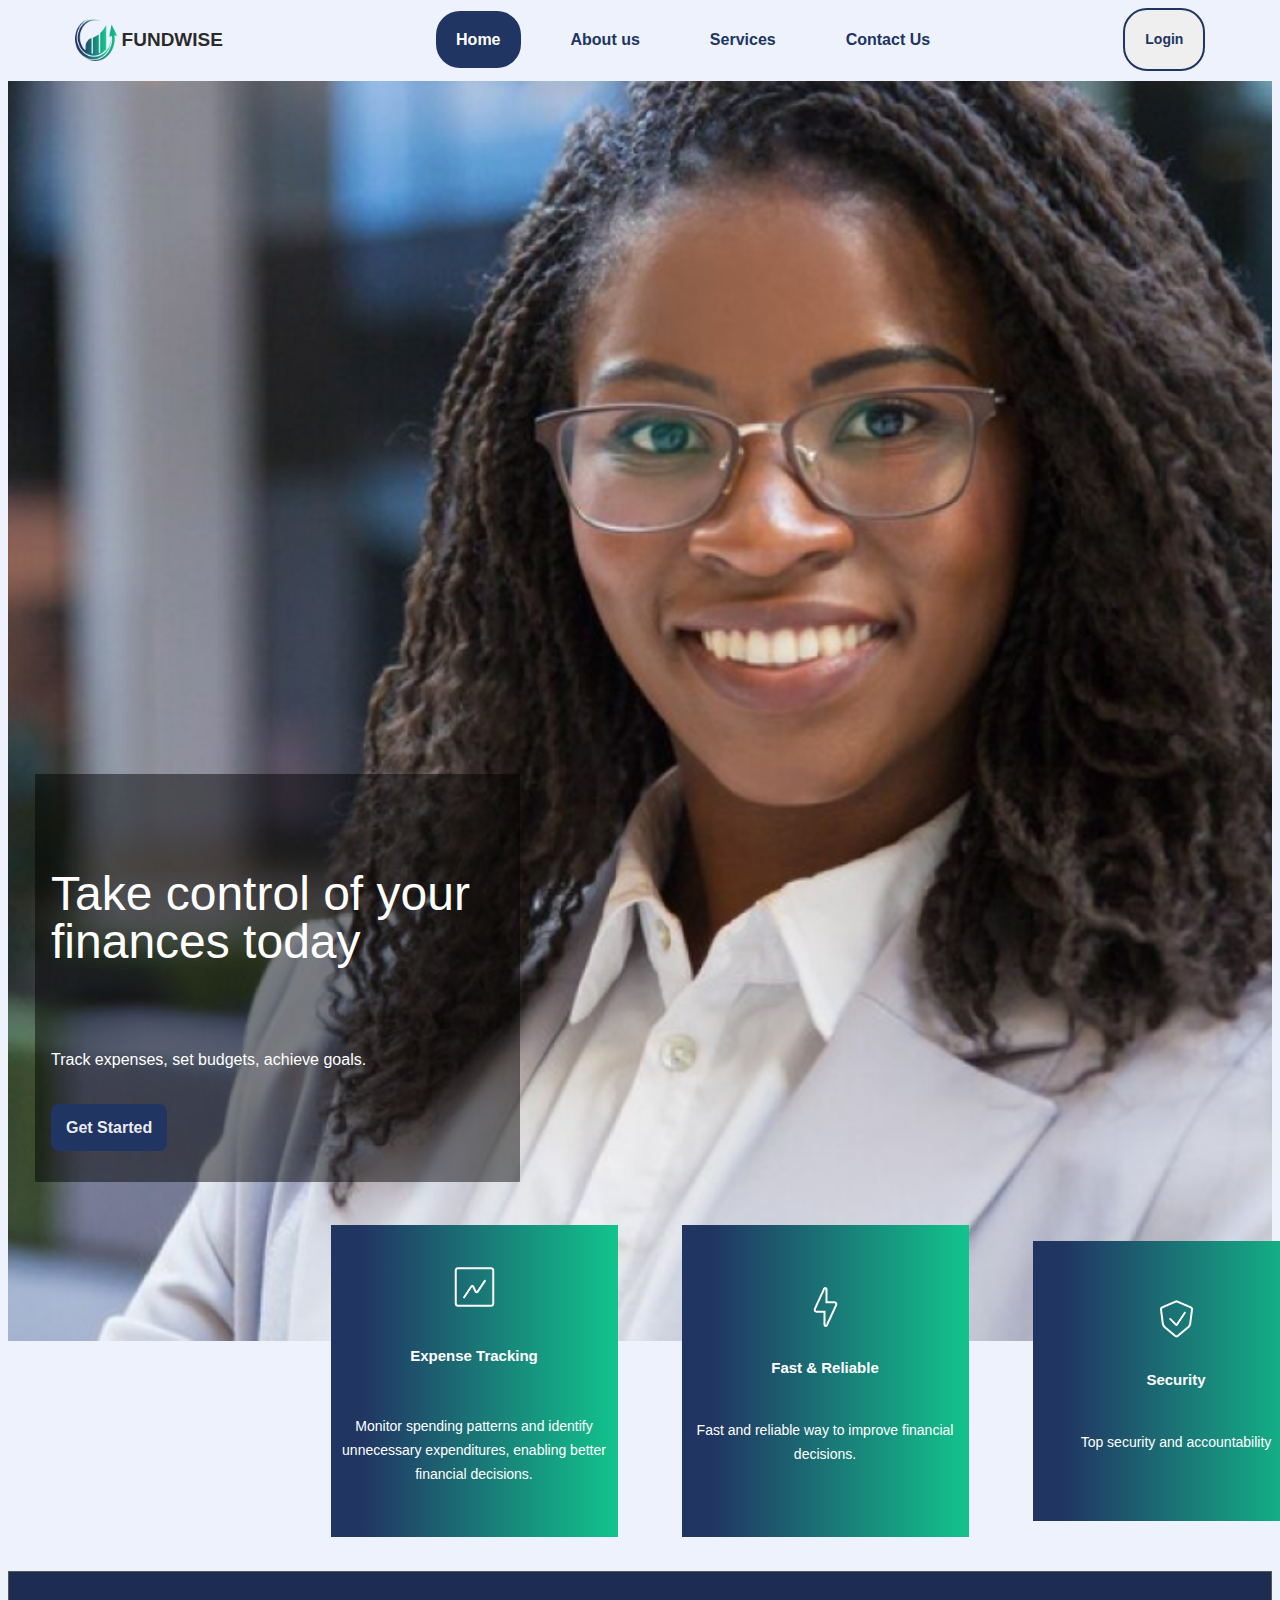
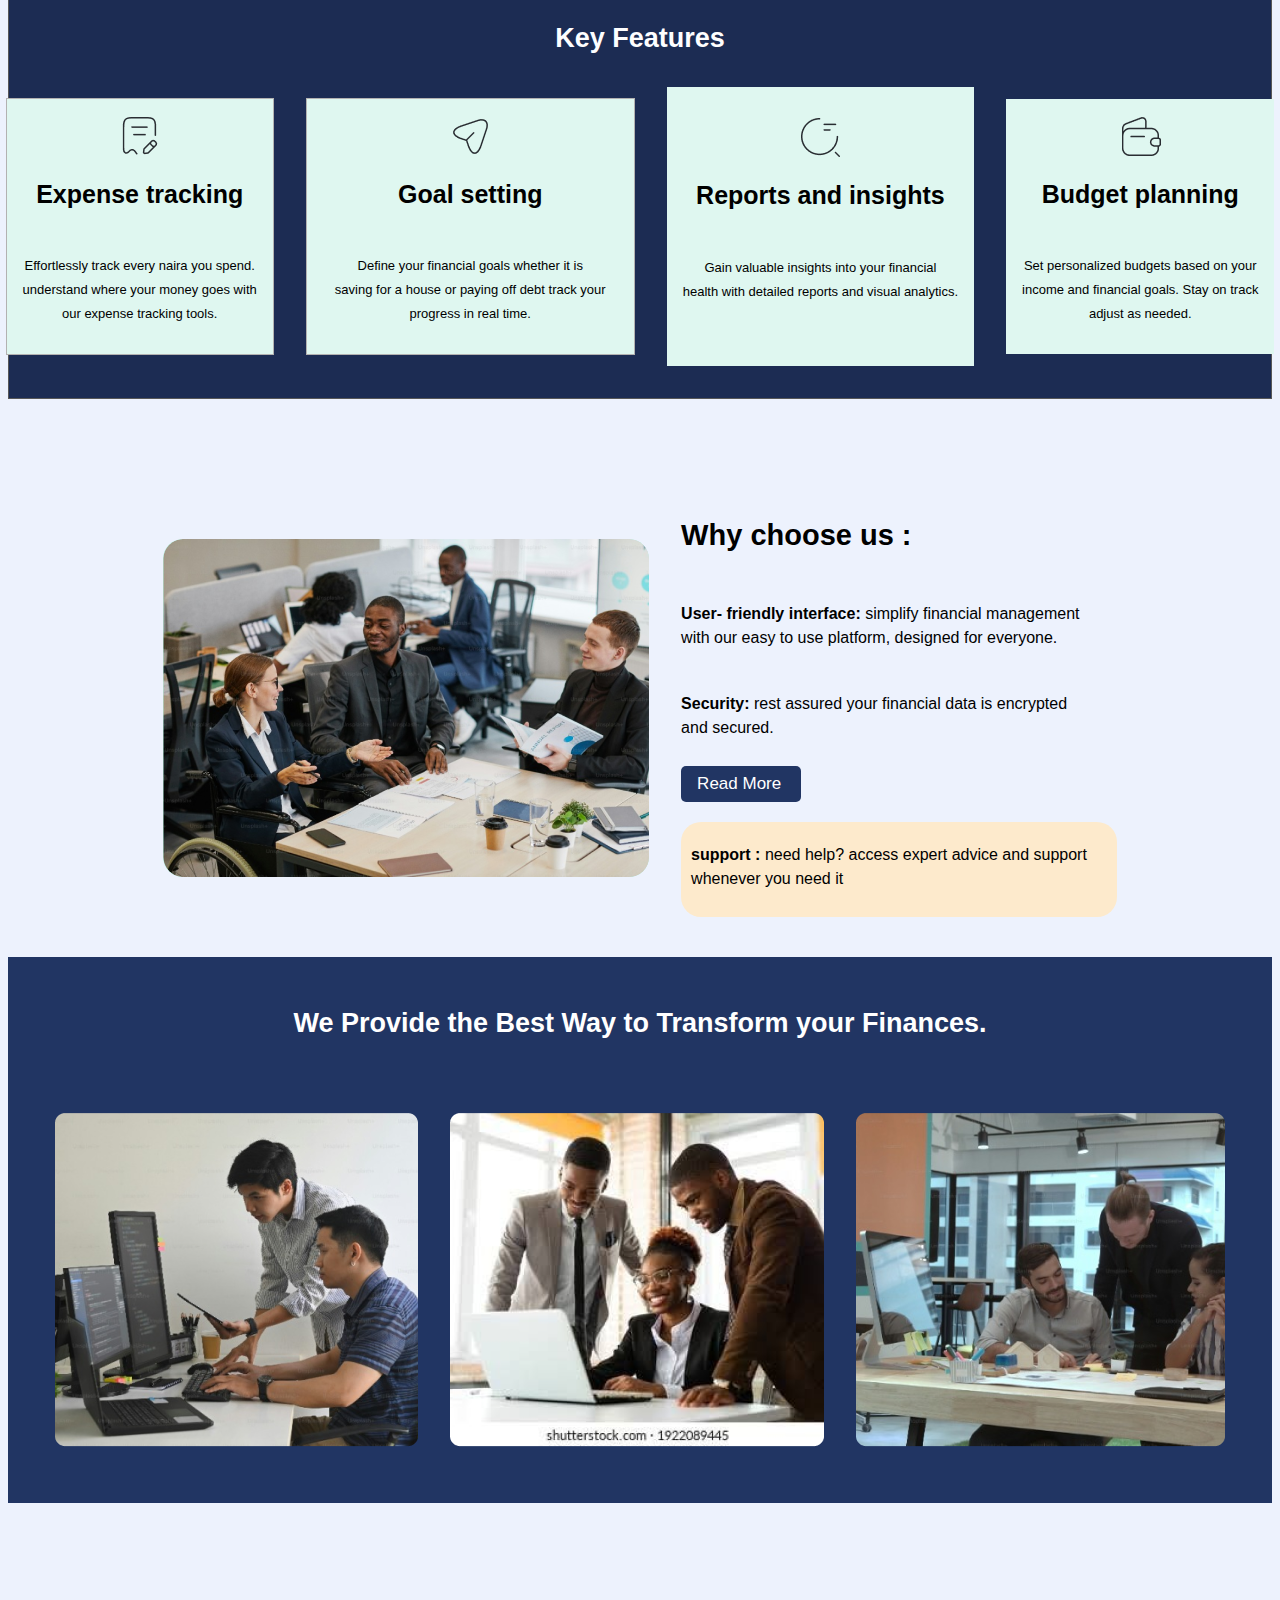
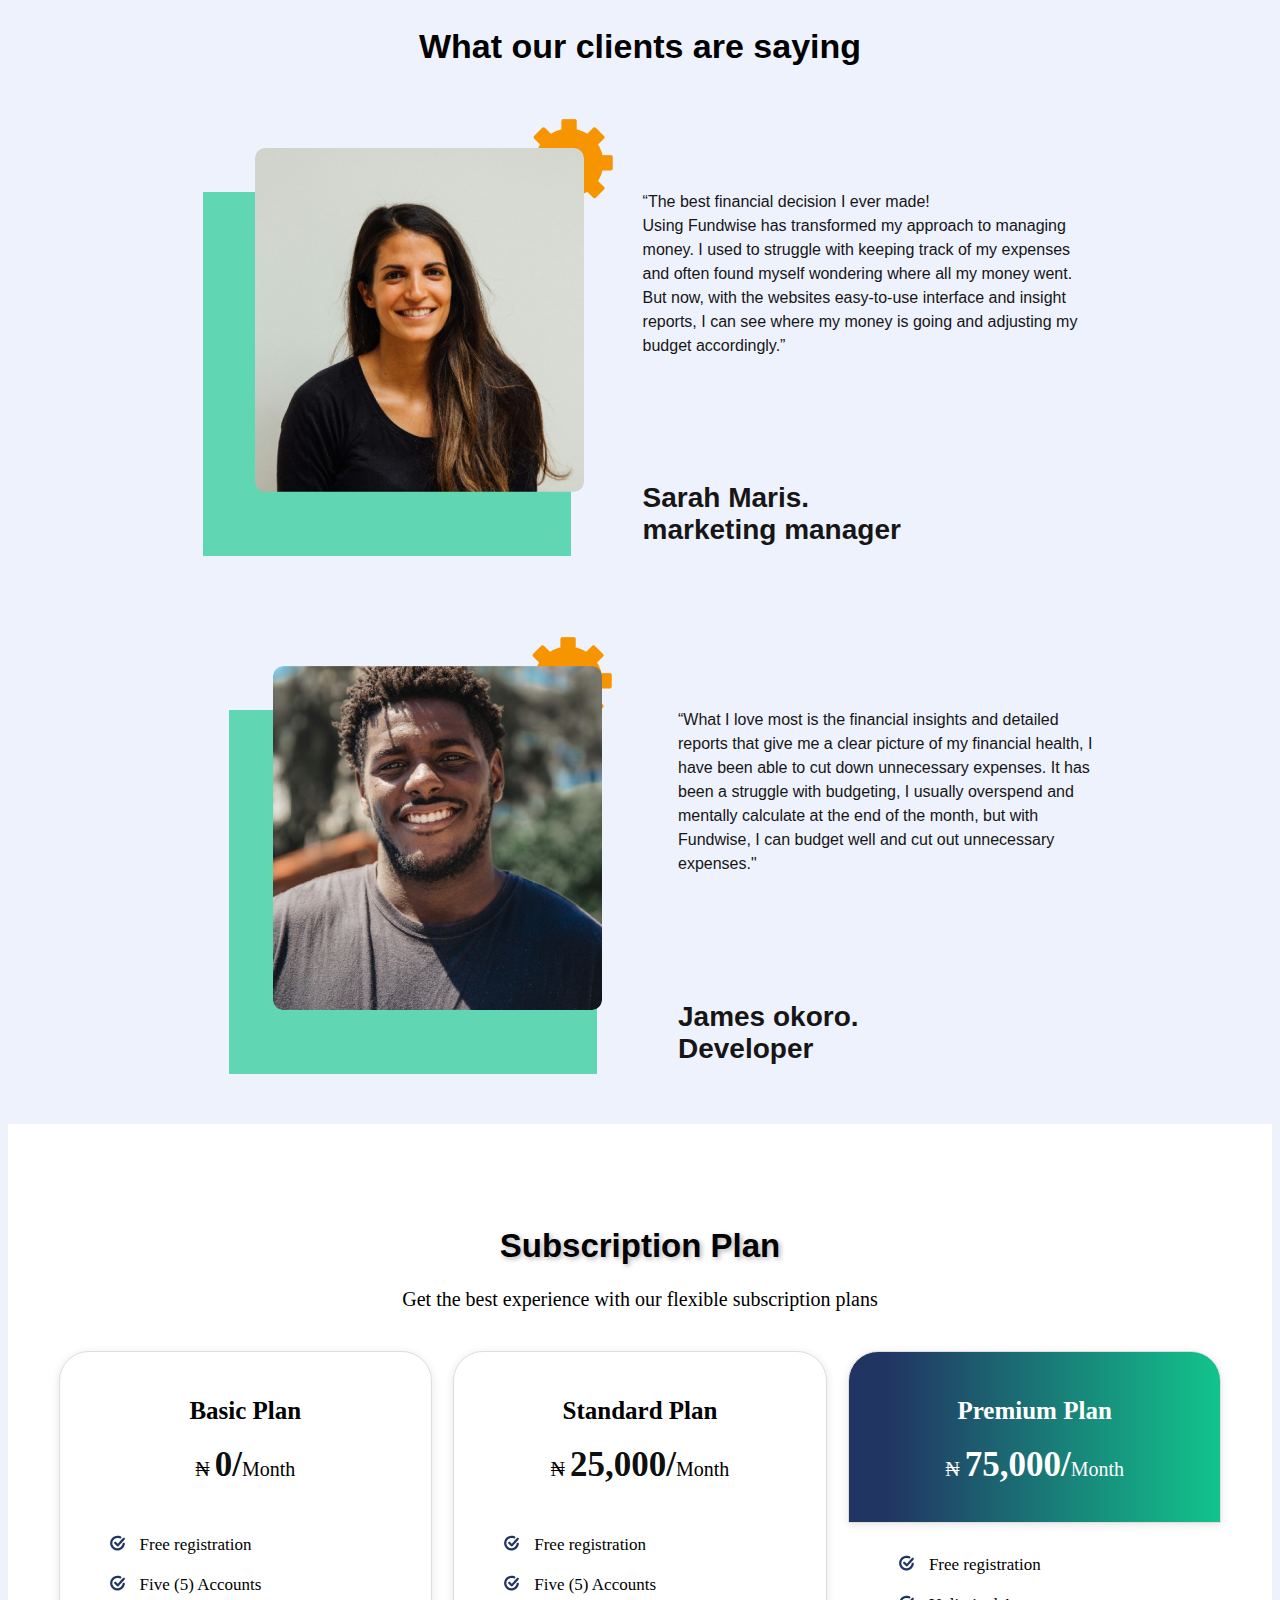
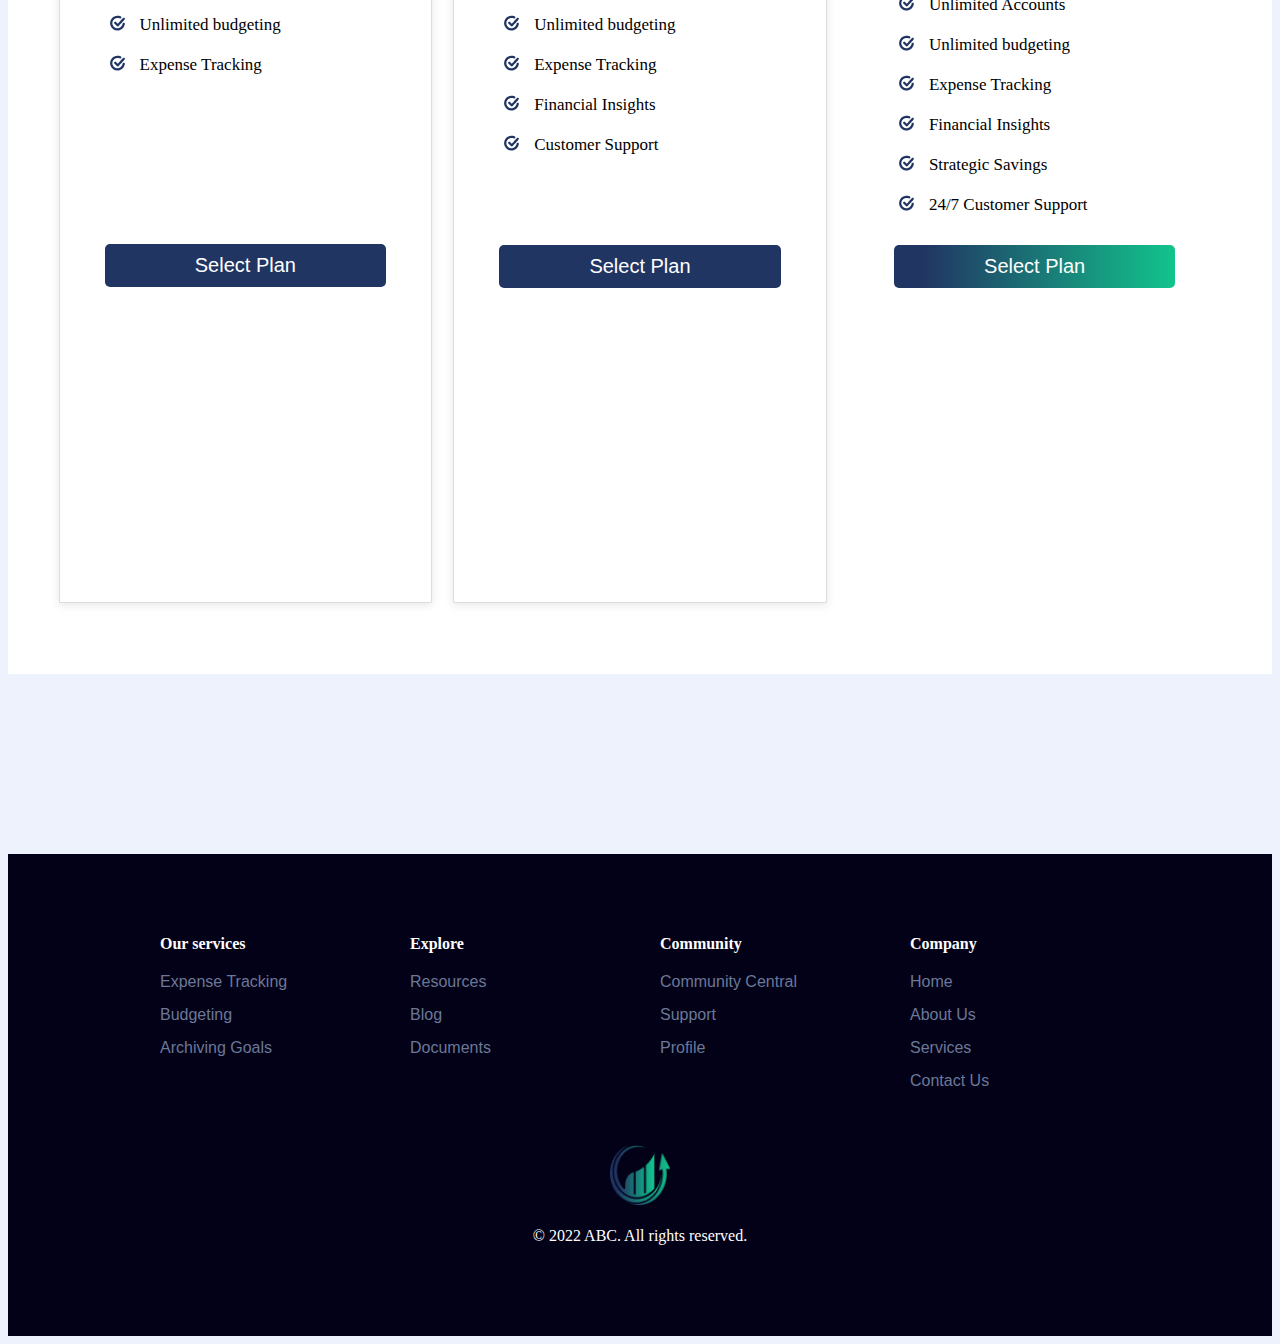
<file: index.html>
<!DOCTYPE html>
<html lang="en">
<head>
    <meta charset="UTF-8">
    <meta name="viewport" content="width=device-width, initial-scale=1.0">
    <title>Fundwise: Tailored Financial Solutions for You</title>
    <link rel="shortcut icon" href="img/favicon.png" type="image/x-icon">
    <link rel="stylesheet" href="home.css">
    <!--font awesome-->
    <link rel="stylesheet" href="https://cdnjs.cloudflare.com/ajax/libs/font-awesome/6.6.0/css/all.min.css" integrity="sha512-Kc323vGBEqzTmouAECnVceyQqyqdsSiqLQISBL29aUW4U/M7pSPA/gEUZQqv1cwx4OnYxTxve5UMg5GT6L4JJg==" crossorigin="anonymous" referrerpolicy="no-referrer" />
</head>
<body id="Myhome">
    <header>
        <nav class="home_nav">
          <a href="" class="wise_logo">
            <div class="favicon-img">
              <img src="img/favicon.png">
              <div class="fundwise">FUNDWISE</div>
            </div> 
          </a>
          <ul>
            <li><a data-active="Myhome" href="index.html" class="activeH">Home</a></li>
            <li><a data-active="Myabout" href="about.html" class="activeH">About us</a></li>
            <li><a data-active="Myservices" href="#services" class="activeH">Services</a></li>
            <li><a data-active="Mycontact" href="support.html" class="activeH">Contact Us</a></li>
          </ul>

          <a href="login.html"><button type="button">login</button></a>
        </nav>
    </header>

    <!--section 1-->
    <section id="sec-1">
        <div>
            <h4>
                Take control of your <br> 
                finances today 
            </h4>

            <p>Track expenses, set budgets, achieve goals.</p>
            
            <a href="#">Get Started</a>
        </div>
    </section>

    <!--section 2-->
    <section id="sec-2">
            <div class="first-frame scroller">
              <img src="img/expense-tracking.png">
              <h4>Expense Tracking</h4>
              <p>
                Monitor spending patterns and identify unnecessary expenditures,
                enabling better financial decisions.
              </p>
            </div>

            <div class="second-frame scroller ">
              <img src="img/fast and reliable.png">
              <h4>Fast &amp; Reliable</h4>
              <p>
                Fast and reliable way to improve financial decisions.
              </p>
            </div>
            <div class="third-frame scroller">
              <img src="img/security.png">
              <h4>Security</h4>
              <p>
                Top security and accountability
              </p>
            </div>
    </section>

    <!--section 3-->
    <section id="sec-3">
        <div class="section-3-container">
            <h1>Key Features</h1>
            <div class="sub-container">
              <div class="box-1 scroller">
                <div>
                  <img src="img/receipt-edit.png">
                </div>

                <h1>Expense tracking</h1>

                <p>
                  Effortlessly track every naira you spend.
                  <br>
                  understand where your money goes with
                  <br>
                  our expense tracking tools.
                </p>
               </div>
            
            <div class="box-2 scroller">
                <div>
                  <img src="img/send-2.png">
                </div>

                <h1>Goal setting</h1>
                <p>
                  Define your financial goals whether it is
                  <br>
                  saving for a house or paying off debt track your progress in real
                  time.
                  <br>
                </p>
              </div>

              <div class="box-3 scroller">
                <div > 
                    <img src="img/search-status.png">
                </div>

                <h1>Reports and insights</h1>
                <p>
                  Gain valuable insights into your financial
                  <br>
                  health with detailed reports and visual analytics.
                </p>
              </div>

              <div class="box-4 scroller">
                <div>
                  <img src="img/empty-wallet.png">
                </div>
                <h1>Budget planning</h1>
                <p>
                  Set personalized budgets based on your
                  <br>
                  income and financial goals. Stay on track
                  <br>
                  adjust as needed.
                </p>
              </div>
            </div>
          </div>
    </section>

    <!--Section 4-->
    <section>
        <div class="sec-4-container">
            <img  src="img/why-choose-us.png">

            <div class="sub">
                <h1>Why choose us :</h1>

                <p>
                   <b>User- friendly interface:</b> simplify financial management <br>
                    with our easy to use platform, designed for everyone.
                </p>

                <p>
                   <b>Security:</b> rest assured your financial data is encrypted <br> and secured.
                </p>

                <a href="">Read More <i class="fa-solid fa-arrow-right-long" style="color: #ffffff; position: relative; top: 2px; padding-left: 4px;"></i></a>

                <div class="special">
                    <p>
                      <b>support :</b> need help? access expert advice and support  <br> whenever you
                      need it
                    </p>
                </div>
            </div>
        </div>
    </section>

    <!--section 5-->
    <section>
        <div class="sec-5-container">
            <div class="header">
                <h1>
                  We Provide the Best Way to Transform your Finances.
                </h1>
            </div>

            <div class="gallery">
                <img src="img/Frame 143.png">
                <img src="img/Frame 144.png">
                <img src="img/Frame 145.png">
            </div>
        </div>
    </section>

    <!--section 6-->
    <section>
        <div class="sec-6-container">
            <div class="sub-header">
              <h1>What our clients are saying</h1>
            </div>

            <div class="holder">
                  <div class="img-collage">
                    <img class="mask-group" src="img/Mask group.png">
                    <div class="green-bg"></div>
                    <img class="mask-img" src="img/Frame 143 (1).png">
                  </div>
                  
                    <div class="scnd">
                        <p>
                        “The best financial decision I ever made!
                        <br />
                        Using Fundwise has transformed my approach to managing <br>
                        money. I used to struggle with keeping track of my expenses <br> 
                        and often found myself wondering where all my money went. <br>
                        But now, with the websites easy-to-use interface and insight <br>
                        reports, I can see where my money is going and adjusting my <br>
                        budget accordingly.”
                        </p>
                        <h1>
                        Sarah Maris.
                        <br />
                        marketing manager
                       </h1>
                    </div>
                </div>
            </div>

            <div class="holder-2">
                <div class="img-collage-2">
                  <img class="mask-group-2" src="img/Mask group.png">
                  <div class="green-bg-2"></div>
                  <img class="mask-img-2" src="img/Frame 144-2.png">
                </div>
                
                  <div class="scnd-2">
                      <p>
                        “What I love most is the financial insights and detailed <br>
                         reports that give me a clear picture of my financial health, I <br>
                         have been able to cut down unnecessary expenses. It has <br>
                         been a struggle with budgeting, I usually overspend and <br>
                         mentally calculate at the end of the month, but with <br>
                         Fundwise, I can budget well and cut out unnecessary <br>
                         expenses."
                      </p>
                      <h1>
                        James okoro.
                        <br />
                        Developer
                     </h1>
                  </div>
              </div>
          </div>
          </div>
    </section>

    <!--section 7-->
    <section class="subscription-plans" id="services">
        <h1>Subscription Plan</h1>
        <p>Get the best experience with our flexible subscription plans</p>
        <div class="plans-container">
            <div class="plan standard">
                <h3>Basic Plan</h3>
                <p class="price"><span>₦ </span>0/<span>Month</span></p>
                <ul>
                    <li>Free registration</li>
                    <li>Five (5) Accounts</li>
                    <li>Unlimited budgeting</li>
                    <li>Expense Tracking</li>
                </ul>
                <button style="margin-top: 149px;">Select Plan</button>
            </div>

            <div class="plan standard">
                <h3>Standard Plan</h3>
                <p class="price"><span>₦ </span>25,000/<span>Month</span></p>
                <ul>
                    <li>Free registration</li>
                    <li>Five (5) Accounts</li>
                    <li>Unlimited budgeting</li>
                    <li>Expense Tracking</li>
                    <li>Financial Insights</li>
                    <li>Customer Support</li>
                </ul>
                <button style="margin-top: 70px;">Select Plan</button>
            </div>
            <div class="plan premium">
                <h3>Premium Plan</h3>
                <p class="price"><span>₦ </span>75,000/<span>Month</span></p>
                <ul>
                    <li>Free registration</li>
                    <li>Unlimited Accounts</li>
                    <li>Unlimited budgeting</li>
                    <li>Expense Tracking</li>
                    <li>Financial Insights</li>
                    <li>Strategic Savings</li>
                    <li>24/7 Customer Support</li>
                </ul>
                <button>Select Plan</button>
            </div>
        </div>
    </section>

    <!--footer-->
    <footer class="footer">
        <div class="footer-container">
            <div class="footer-column">
                <h4>Our services</h4>
                <ul>
                    <li><a href="#">Expense Tracking</a></li>
                    <li><a href="#">Budgeting</a></li>
                    <li><a href="#">Archiving Goals</a></li>
                </ul>
            </div>
            <div class="footer-column">
                <h4>Explore</h4>
                <ul>
                    <li><a href="#">Resources</a></li>
                    <li><a href="#">Blog</a></li>
                    <li><a href="#">Documents</a></li>
                </ul>
            </div>
            <div class="footer-column">
                <h4>Community</h4>
                <ul>
                    <li><a href="#">Community Central</a></li>
                    <li><a href="#">Support</a></li>
                    <li><a href="#">Profile</a></li>
                </ul>
            </div>
            <div class="footer-column">
                <h4>Company</h4>
                <ul>
                    <li><a href="fundwise.html">Home</a></li>
                    <li><a href="#">About Us</a></li>
                    <li><a href="#services">Services</a></li>
                    <li><a href="#">Contact Us</a></li>
                </ul>
            </div>
        </div>
        <div class="footer-bottom">
            <img src="img/favicon.png" alt="Company Logo" class="footer-logo">
            <p>&copy; 2022 ABC. All rights reserved.</p>
            <div class="social-icons">
                <a href="#"><i class="fa-brands fa-facebook-f fa-xl" style="color: #fafafa;"></i></a>
                <a href="#"><i class="fa-brands fa-x-twitter fa-xl" style="color: #f5f5f5;"></i></a>
                <a href="#"><i class="fa-brands fa-instagram fa-xl" style="color: #ffffff;"></i></a>
                <a href="#"><i class="fa-brands fa-linkedin-in fa-xl" style="color: #fafafa;"></i></a>
            </div>
        </div>
    </footer> 
    <!--TCODED-->  

    <script src="script.js"></script>
</body>
</html>
</file>
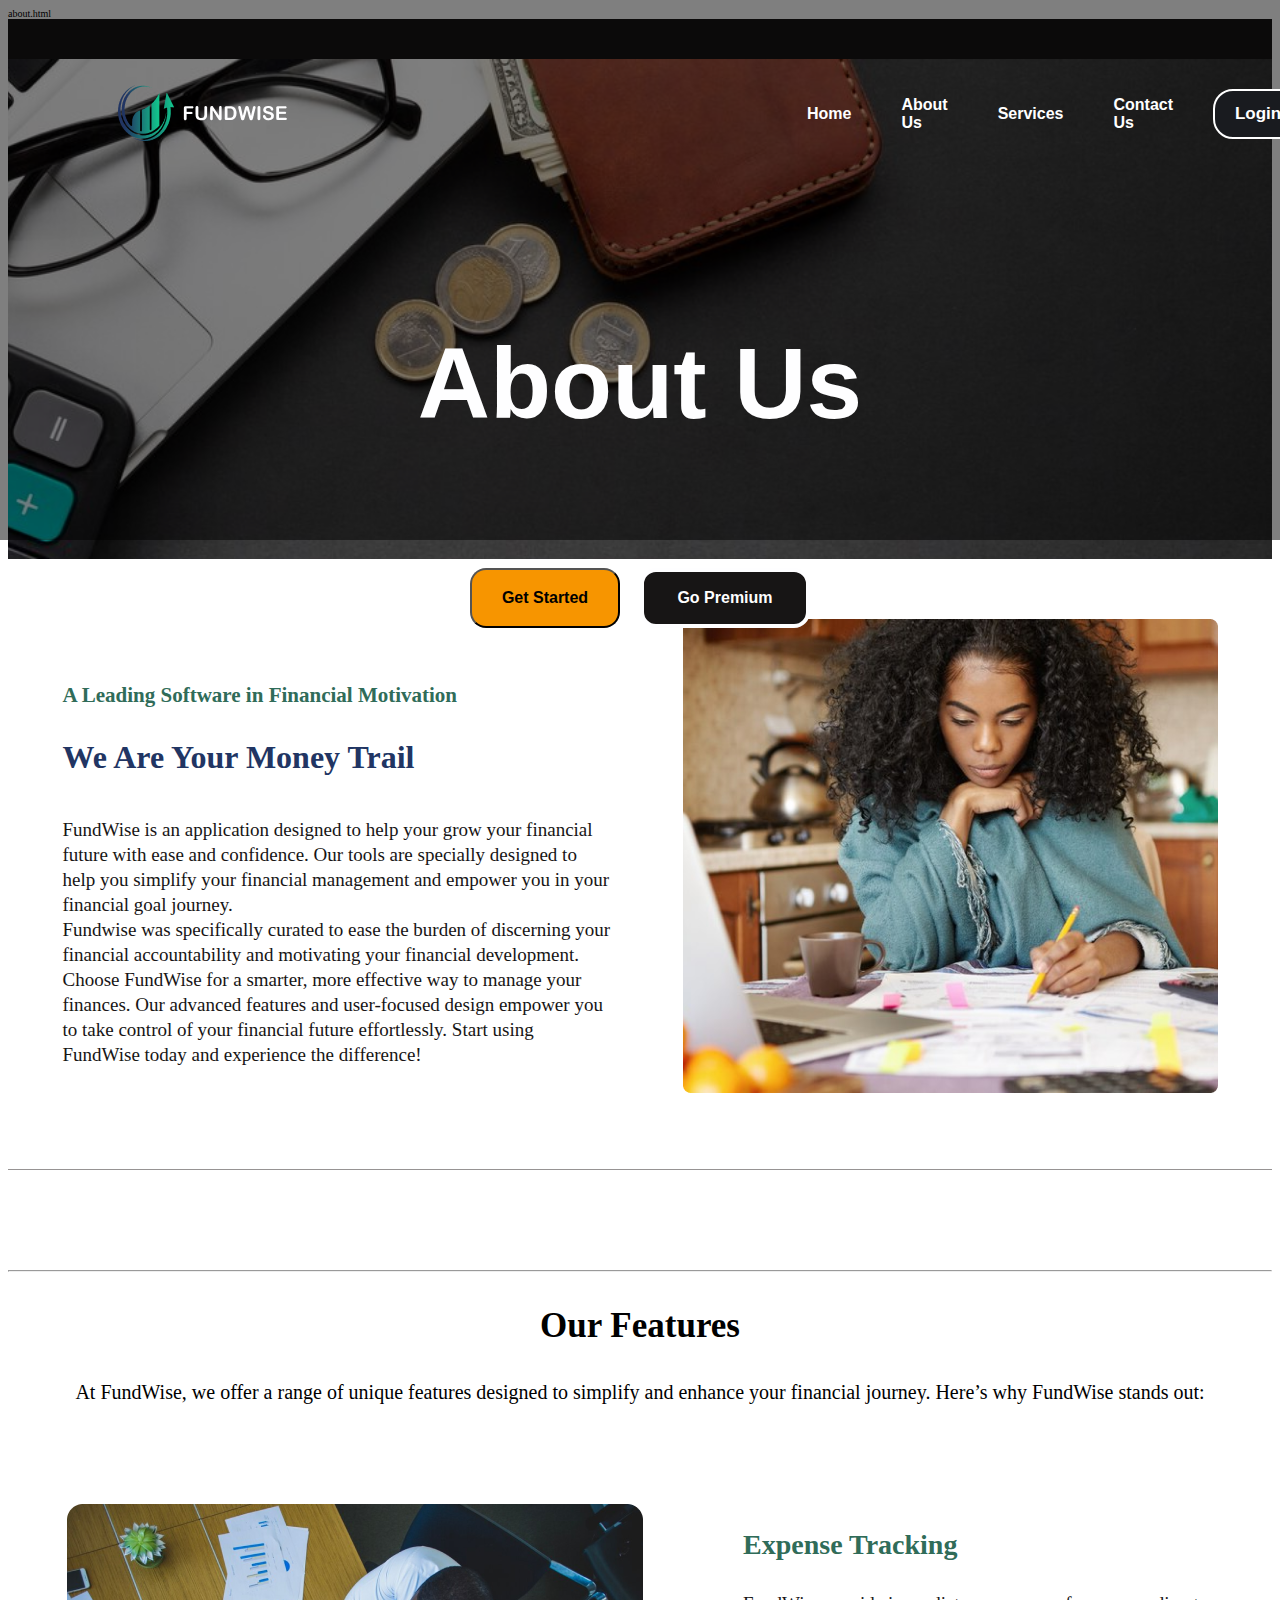
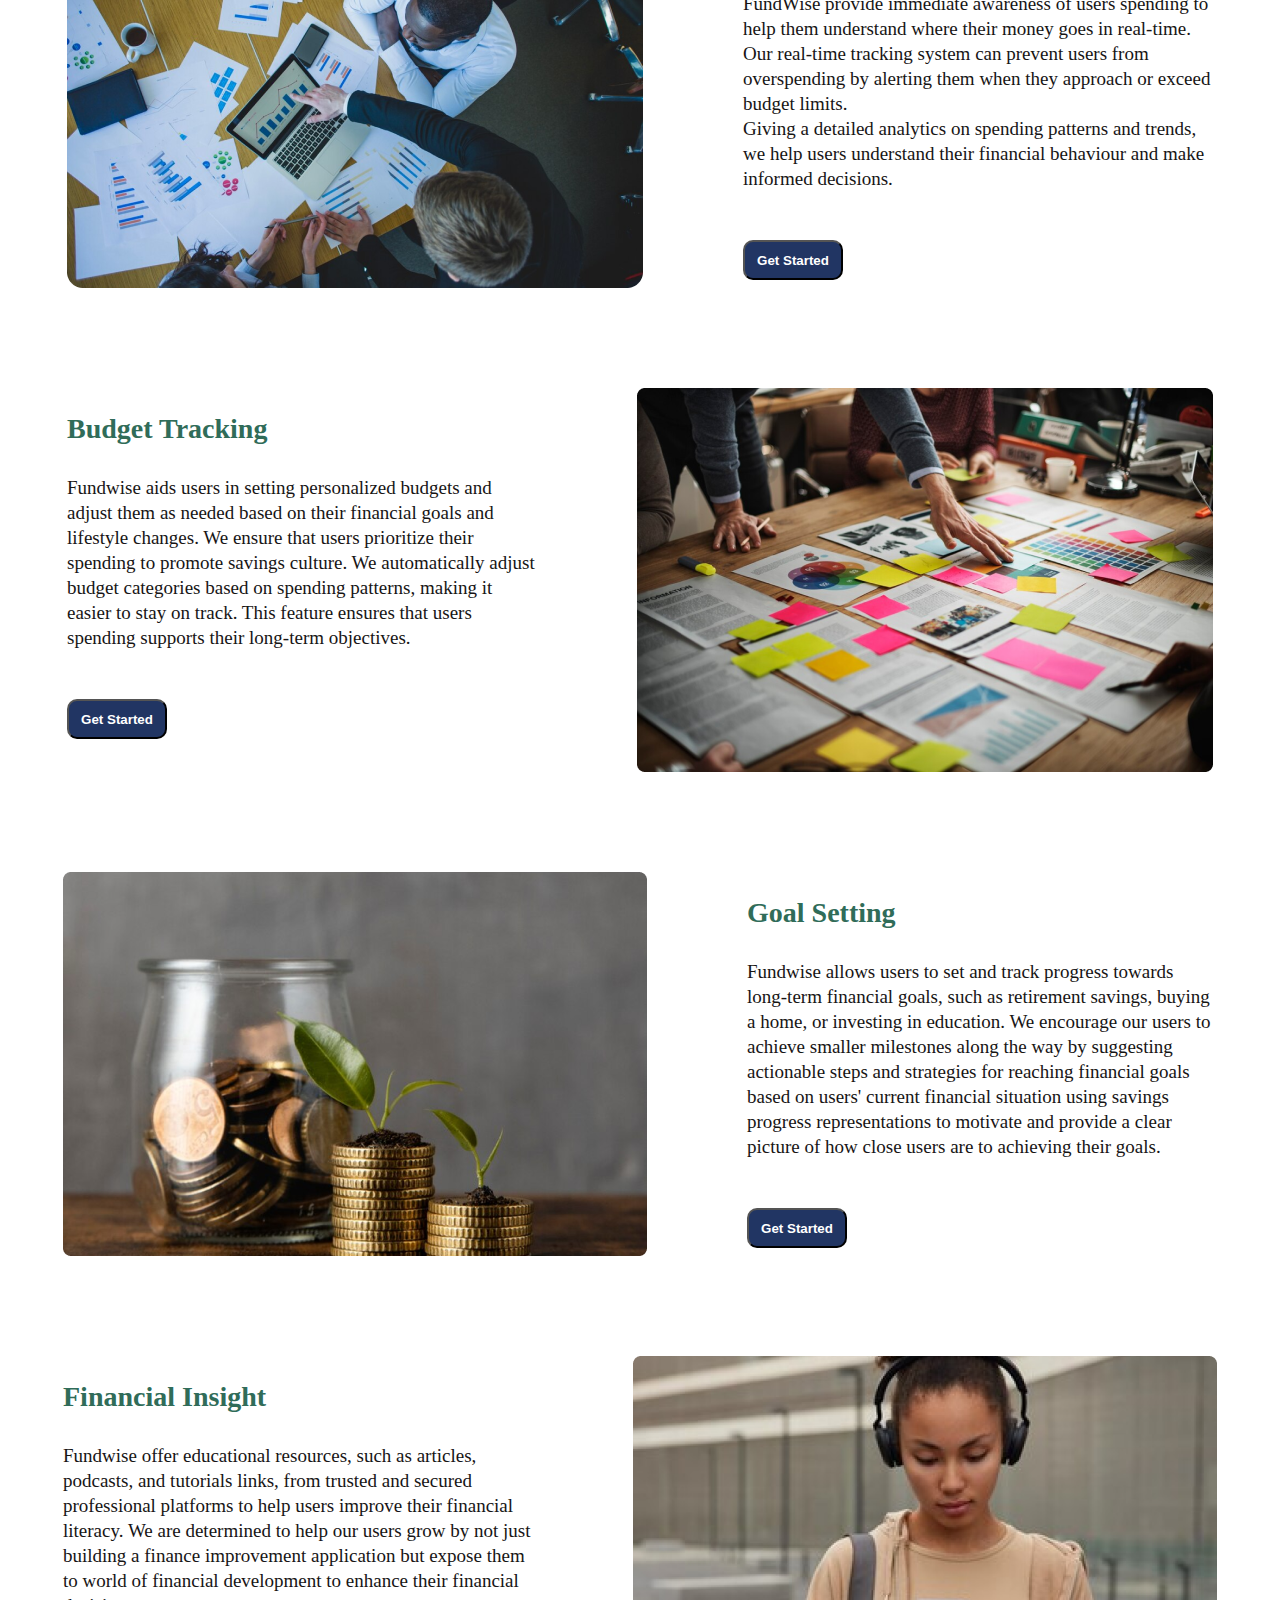
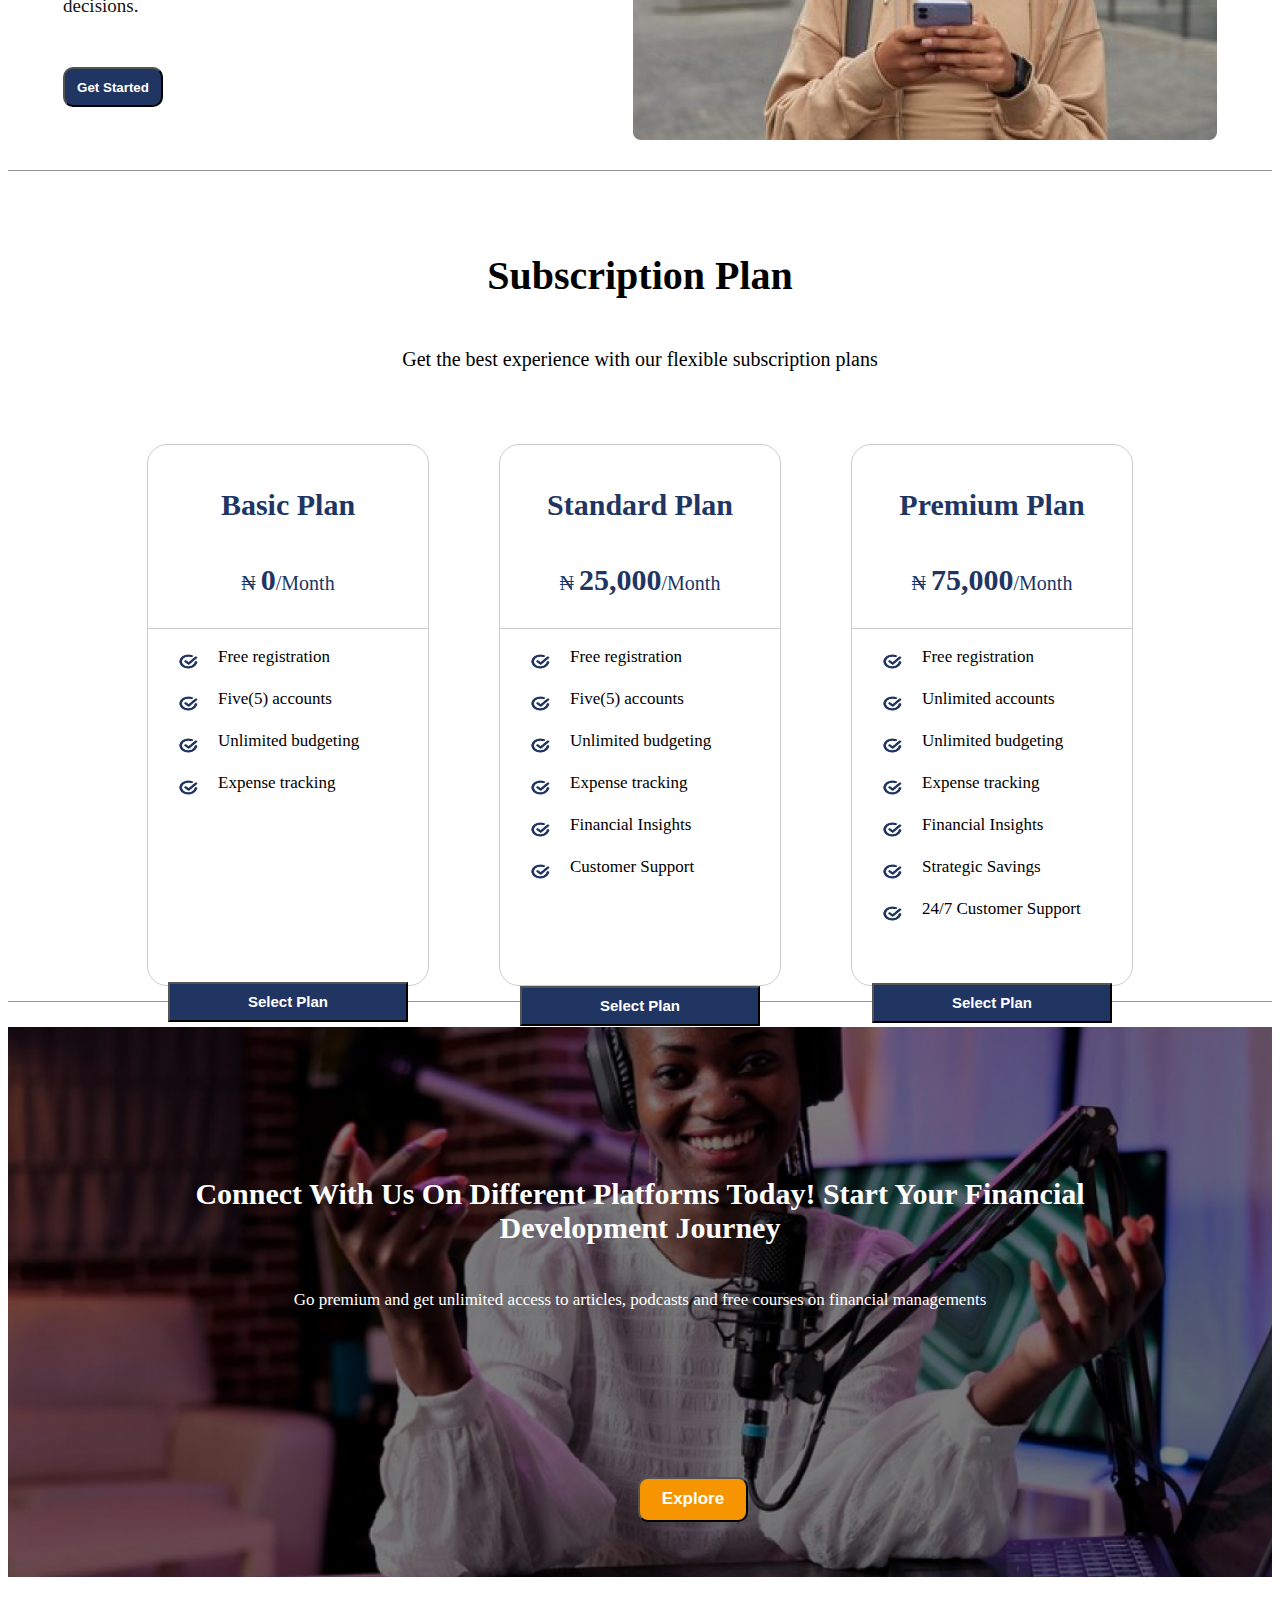
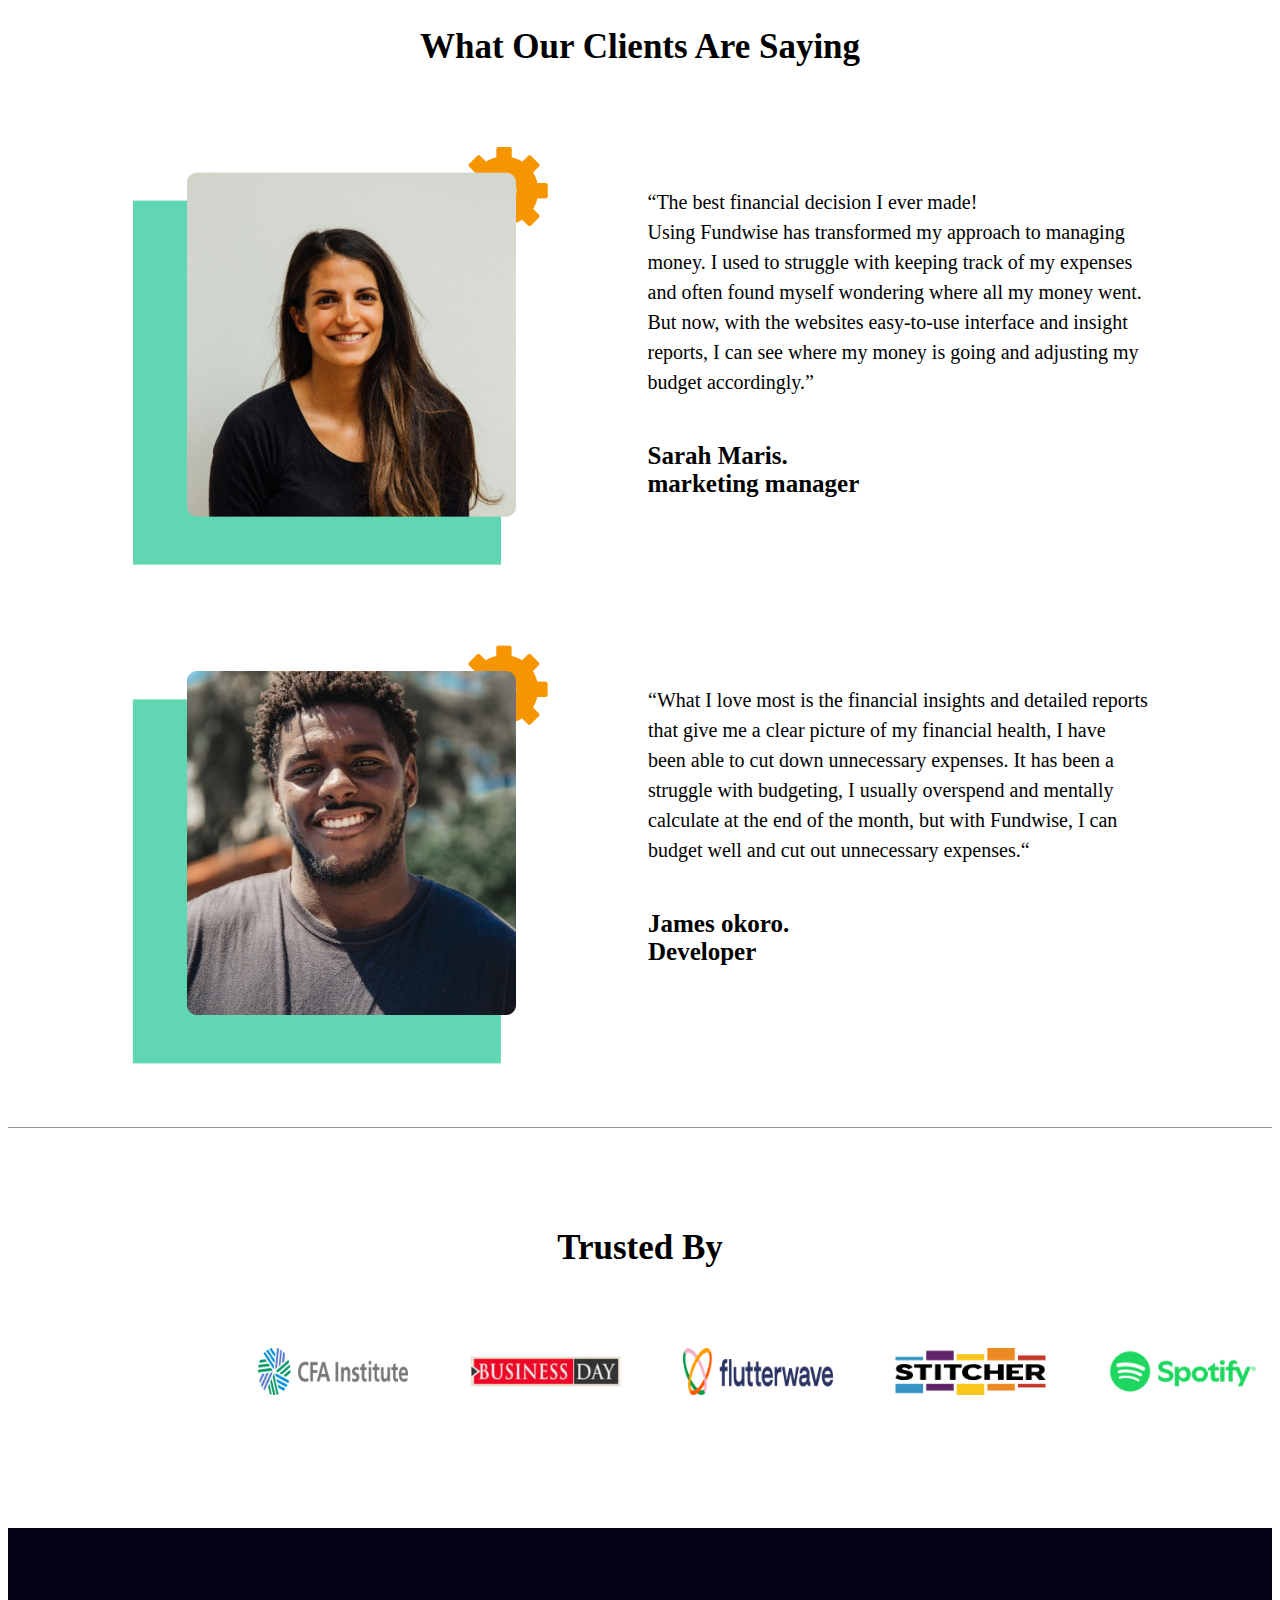
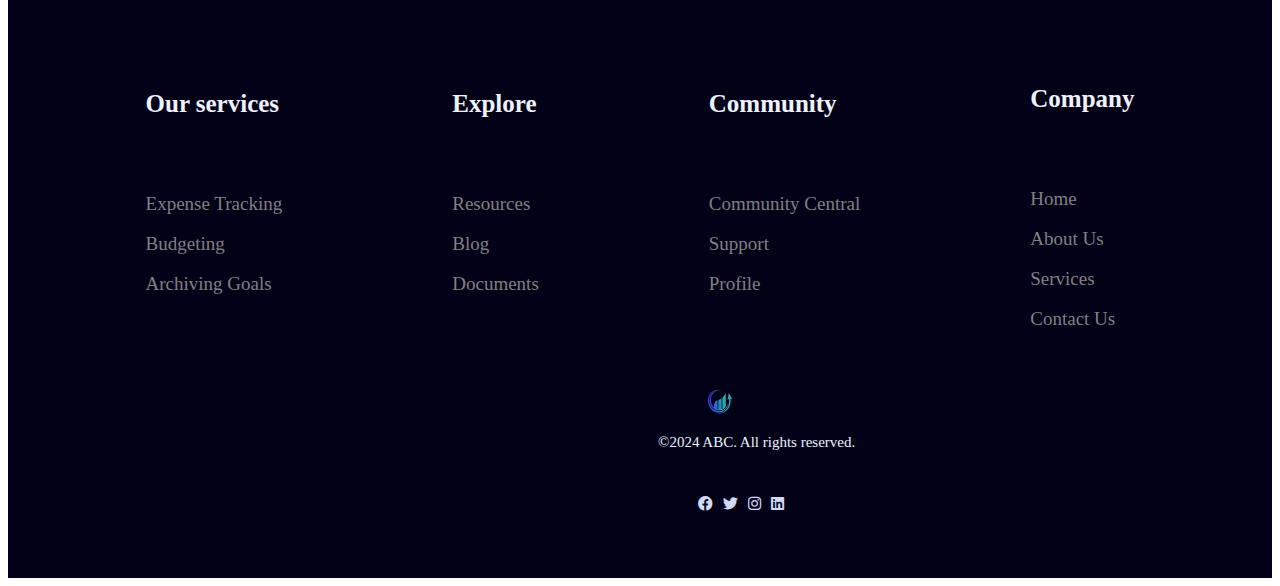
<file: about.html>
about.html
<!DOCTYPE html>
<html lang="en">
  <head>
    <meta charset="UTF-8" />
    <meta name="viewport" content="width=device-width, initial-scale=1.0" />
    <title>About</title>
    <link rel="stylesheet" href="about.css" />
    <link rel="stylesheet" href="https://cdnjs.cloudflare.com/ajax/libs/font-awesome/6.0.0-beta3/css/all.min.css">

  </head>
  <body>
    <header>
      <div class="start"></div>
      <div class="bgimage">
        <nav>
          <ul class="navbar">
            <li class="nav-item">
              <img src="./images/Frame 35.png" alt="Logo" class="nav-logo" />
            </li>
            <li class="nav-item1">
              <a href="index.html">Home</a>
            </li>
            <li class="nav-item1">
              <a href="about.html">About Us</a>
            </li>
            <li class="nav-item1">
              <a href="#">Services</a>
            </li>
            <li class="nav-item1">
              <a href="support.html">Contact Us</a>
            </li>
            <li class="nav-item2">
              <a href="login.html"><button>Login</button></a>
            </li>
          </ul>
        </nav>
        <div class="abt">
          <h1>About Us</h1>
          <div class="buttons">
            <a href="signUp.html"><button class="button1">Get Started</button></a>
            <a href="#"><button class="button2">Go Premium</button></a>
          </div>
        </div>
      </div>
    </header>
    <main>
      <section class="section1">
        <div class="first">
          <p class="software">A Leading Software in Financial Motivation</p>
          <h2>We Are Your Money Trail</h2>
          <p class="application">
            FundWise is an application designed to help your grow your financial
            future with ease and confidence. Our tools are specially designed to
            help you simplify your financial management and empower you in your
            financial goal journey. <br />
            Fundwise was specifically curated to ease the burden of discerning
            your financial accountability and motivating your financial
            development. <br />
            Choose FundWise for a smarter, more effective way to manage your
            finances. Our advanced features and user-focused design empower you
            to take control of your financial future effortlessly. Start using
            FundWise today and experience the difference!
          </p>
        </div>
        <div><img src="./images/image2.png" alt="A woman" /></div>
      </section>
      <section class="section2">
        <div class="feature">
          <hr />
          <h2>Our Features</h2>
          <p>
            At FundWise, we offer a range of unique features designed to
            simplify and enhance your financial journey. Here’s why FundWise
            stands out:
          </p>
        </div>
        <div class="tracking">
          <div><img src="./images/image3.png" alt="" /></div>
          <div>
            <h2 class="firsth2">Expense Tracking</h2>
            <p class="firstp">
              FundWise provide immediate awareness of users spending to help
              them understand where their money goes in real-time. Our real-time
              tracking system can prevent users from overspending by alerting
              them when they approach or exceed budget limits. <br />
              Giving a detailed analytics on spending patterns and trends, we
              help users understand their financial behaviour and make informed
              decisions.
            </p>
            <a href=""><button class="fButton">Get Started</button></a>
          </div>
        </div>
        <div class="budget">
          <div>
            <h2 class="secondh2">Budget Tracking</h2>
            <p class="secondp">
              Fundwise aids users in setting personalized budgets and adjust
              them as needed based on their financial goals and lifestyle
              changes. We ensure that users prioritize their spending to promote
              savings culture. We automatically adjust budget categories based
              on spending patterns, making it easier to stay on track. This
              feature ensures that users spending supports their long-term
              objectives.
            </p>
            <a href=""><button class="sButton">Get Started</button></a>
          </div>
          <div><img src="./images/image4.png" alt="" /></div>
        </div>
        <div class="goal">
          <div><img src="./images/image6.png" alt="" /></div>
          <div>
            <h2 class="thirdh2">Goal Setting</h2>
            <p class="thirdp">
              Fundwise allows users to set and track progress towards long-term
              financial goals, such as retirement savings, buying a home, or
              investing in education. We encourage our users to achieve smaller
              milestones along the way by suggesting actionable steps and
              strategies for reaching financial goals based on users' current
              financial situation using savings progress representations to
              motivate and provide a clear picture of how close users are to
              achieving their goals.
            </p>
           <a href=""><button class="tButton">Get Started</button></a>
          </div>
        </div>
        <div class="insight">
          <div>
            <h2 class="fourthh2">Financial Insight</h2>
            <p class="fourthp">
              Fundwise offer educational resources, such as articles, podcasts,
              and tutorials links, from trusted and secured professional
              platforms to help users improve their financial literacy. We are
              determined to help our users grow by not just building a finance
              improvement application but expose them to world of financial
              development to enhance their financial decisions.
            </p>
            <a href=""><button class="fButton">Get Started</button></a>
          </div>
          <div><img src="./images/image7.png" alt="" /></div>
        </div>
      </section>
      <section class="section3">
        <div class="subscription">
          <h2>Subscription Plan</h2>
          <p>Get the best experience with our flexible subscription plans</p>
        </div>
        <div class="flexdiv">
          <div class="firstdiv">
            <div class="basicPlan">
              <h2>Basic Plan</h2>
              <p>&#8358 <b style="font-size: 3rem;">0</b>/Month</p>
            </div>
            <div>
              <p class="tick"><img src="./images/charm_circle-tick.png" alt=""> Free registration</p>
              <p class="tick"><img src="./images/charm_circle-tick.png" alt=""> Five(5) accounts</p>
              <p class="tick"><img src="./images/charm_circle-tick.png" alt=""> Unlimited budgeting</p>
              <p class="tick"><img src="./images/charm_circle-tick.png" alt=""> Expense tracking</p>
            </div>
          <a href=""><button class="sePlan">Select Plan</button></a>
          </div>
          <div class="seconddiv">
            <div class="standardPlan">
              <h2>Standard Plan</h2>
              <p>&#8358 <b style="font-size: 3rem;">25,000</b>/Month</p>
            </div>
            <div>
              <p class="tick"><img src="./images/charm_circle-tick.png" alt=""> Free registration</p>
              <p class="tick"><img src="./images/charm_circle-tick.png" alt=""> Five(5) accounts</p>
              <p class="tick"><img src="./images/charm_circle-tick.png" alt=""> Unlimited budgeting</p>
              <p class="tick"><img src="./images/charm_circle-tick.png" alt=""> Expense tracking</p>
              <p class="tick"><img src="./images/charm_circle-tick.png" alt=""> Financial Insights</p>
              <p class="tick"><img src="./images/charm_circle-tick.png" alt=""> Customer Support</p>
            </div>
            <a href=""><button class="sePlan2">Select Plan</button></a>
          </div>
          <div class="thirddiv">
            <div class="premiumPlan">
              <h2>Premium Plan</h2>
              <p>&#8358 <b style="font-size: 3rem;">75,000</b>/Month</p>
            </div>
            <div>
              <p class="tick"><img src="./images/charm_circle-tick.png" alt=""> Free registration</p>
              <p class="tick"><img src="./images/charm_circle-tick.png" alt=""> Unlimited accounts</p>
              <p class="tick"><img src="./images/charm_circle-tick.png" alt=""> Unlimited budgeting</p>
              <p class="tick"><img src="./images/charm_circle-tick.png" alt=""> Expense tracking</p>
              <p class="tick"><img src="./images/charm_circle-tick.png" alt=""> Financial Insights</p>
              <p class="tick"><img src="./images/charm_circle-tick.png" alt=""> Strategic Savings</p>
              <p class="tick"><img src="./images/charm_circle-tick.png" alt=""> 24/7 Customer Support</p>
          
            </div>
            <a href=""><button class="sePlan3">Select Plan</button></a>
          </div>
        </div>
      </section>
      <section class="section4">
        <h2 class="connect">
          Connect With Us On Different Platforms Today! Start Your Financial
          <br />
          Development Journey
        </h2>
        <p class="unlimited">
          Go premium and get unlimited access to articles, podcasts and free
          courses on financial managements
        </p>
        <a href=""><button class="connectB">Explore</button></a>
      </section>
      <section class="section5">
        <div>
          <h2 class="client">What Our Clients Are Saying</h2>
        </div>
        <div class="sarah">
          <div><img src="./images/Sarah.png" alt="" /></div>
          <div>
            <p class="decision">
              “The best financial decision I ever made! <br />
              Using Fundwise has transformed my approach to managing money. I
              used to struggle with keeping track of my expenses and often found
              myself wondering where all my money went. But now, with the
              websites easy-to-use interface and insight reports, I can see
              where my money is going and adjusting my budget accordingly.”
            </p>
            <h2 class="maris">
              Sarah Maris. <br />
              marketing manager
            </h2>
          </div>
        </div>
        <div class="james">
          <div><img src="./images/James.png" alt="" /></div>
          <div>
            <p class="report">
              “What I love most is the financial insights and detailed reports
              that give me a clear picture of my financial health, I have been
              able to cut down unnecessary expenses. It has been a struggle with
              budgeting, I usually overspend and mentally calculate at the end
              of the month, but with Fundwise, I can budget well and cut out
              unnecessary expenses.“
            </p>
            <h2 class="okoro">
              James okoro. <br />
              Developer
            </h2>
          </div>
        </div>
      </section>
      <section class="section6">
        <h2 class="trusted">Trusted By</h2>
        <img class="trustimg" src="./images/Frame 1005.png" alt="" />
      </section>
    </main>
    <footer>
      <section class="section7">
        <div class="bars">
          <div class="fFooter">
            <h2>Our services</h2>
            <br />
            <a href="">Expense Tracking</a><br />
            <a href="">Budgeting</a><br />
            <a href="">Archiving Goals</a>
          </div>
          <div class="sFooter">
            <h2>Explore</h2>
            <br />
            <a href="">Resources</a><br />
            <a href="">Blog</a><br />
            <a href="">Documents</a>
          </div>
          <div class="tFooter">
            <h2>Community</h2>
            <br />
            <a href="">Community Central</a><br />
            <a href="">Support</a><br />
            <a href="">Profile</a>
          </div>
          <div class="foFooter">
            <h2>Company</h2>
            <br />
            <a href="">Home</a><br />
            <a href="">About Us</a><br />
            <a href="">Services</a><br />
            <a href="">Contact Us</a>
          </div>
        </div>
        <div class="logo2">
          <img src="./images/Standard Collection 17.png" alt="" />
        </div>
        <div class="copyright">
          <p>&copy;2024 ABC. All rights reserved.</p>
        </div>
        <div class="social-icons">
          <a href="#" class="social-icon"><i class="fab fa-facebook"></i></a>
          <a href="#" class="social-icon"><i class="fab fa-twitter"></i></a>
          <a href="#" class="social-icon"><i class="fab fa-instagram"></i></a>
          <a href="#" class="social-icon"><i class="fab fa-linkedin"></i></a>
      </div>
      </section>
    </footer>
  </body>
</html>
</file>
<file: home.css>
fundwise.css * {
  margin: 0;
  padding: 0;
  box-sizing: border-box;
  font-family: sans-serif;
  max-width: 100%;
}

html {
  font-size: 62.5%;
}

body {
  background: #edf2fd;
  overflow-x: hidden;
}

/*nav area */

header nav {
  display: flex;
  flex-wrap: nowrap;
  gap: 4rem;
  align-items: center;
  justify-content: space-around;
  padding-bottom: 1rem;
}

nav .favicon-img {
  padding: 0.8rem 0 0.8rem 0;
  display: flex;
  row-gap: 0;
  align-items: center;
  justify-content: flex-start;
  flex-shrink: 0;
}

nav div.fundwise {
  color: #171515e8;
  text-align: center;
  font-family: "ArialRoundedMtBold-Regular", sans-serif;
  font-size: 1.9rem;
  line-height: 2.8rem;
  font-weight: 600;
  padding-left: 0.5rem;
}

nav ul {
  list-style-type: none;
  display: inline-flex;
  gap: 3rem;
}

nav ul li a {
  color: #213563;
  text-decoration: none;
  font-family: "Arial-Bold", sans-serif;
  font-size: 1.6rem;
  padding: 2rem;
  line-height: 2.4rem;
  font-weight: 700;
  border-radius: 2.4rem;
}

nav ul li a:hover,
header button:hover {
  background: #213563;
  color: white;
}

.active_home {
  background: #213563;
  border-radius: 2.4rem;
  /* padding: 2rem; */
  color: white;
}
.home_nav .wise_logo {
  color: #171515;
  text-decoration: none;
}
.home_nav .wise_logo img {
  width: 42px;
  height: 42px;
}

header button {
  color: #213563;
  font-family: Arial;
  font-size: 1.4rem;
  font-weight: 700;
  line-height: 19px;
  text-transform: capitalize;
  padding: 2rem;
  border-radius: 2.4rem;
  border: 2px solid #213563;
  cursor: pointer;
  transition: all ease-in-out 0.3s;
}
/*-------------Section 1-------------- */

section#sec-1 {
  background-image: url(img/black-businesswoman-smiling_74855-1086\ 1.png);
  height: 140vh;
  background-size: cover;
  background-position: center;
  object-fit: cover;
  position: relative;
}

section#sec-1 div {
  padding: 3.2rem 5rem 4.2rem 1.6rem;
  background-color: rgba(0, 0, 0, 0.48);
  max-width: 59rem;
  border-radius: 0.1rem;
  margin-left: 2.7rem;
  position: absolute;
  top: 55%;
}

section#sec-1 div h4 {
  font-family: "Roboto-Medium", sans-serif;
  font-size: 4.8rem;
  line-height: 4.8rem;
  font-weight: 500;
  color: #ffffff;
  padding-bottom: 1.8rem;
}

section#sec-1 div p {
  font-family: "OpenSans-Regular", sans-serif;
  font-size: 1.6rem;
  line-height: 2.4rem;
  font-weight: 400;
  color: #ffffff;
  padding-bottom: 2.8rem;
}

section#sec-1 div a {
  text-decoration: none;
  background-color: #213563;
  border-radius: 0.8rem;
  padding: 1.5rem;
  color: #ffffffea;
  text-align: center;
  font-family: "Arial-Black", sans-serif;
  font-size: 1.6rem;
  line-height: 2.4rem;
  font-weight: 900;
}

#sec-1 a:hover {
  background: #546ca7;
  cursor: pointer;
}

/* second overflow section */

#sec-2 {
  display: flex;
  flex-direction: row;
  gap: 6.4rem;
  align-items: center;
  justify-content: center;
  max-width: 1053px;
  height: 280px;
  padding-left: 37rem;
  margin-top: -10rem;
  z-index: 1;
  position: relative;
}

.first-frame {
  background: linear-gradient(
    90deg,
    rgba(33, 53, 99, 1) 10.59999093413353%,
    rgba(28, 100, 113, 1) 40.099990367889404%,
    rgba(22, 154, 128, 1) 73.59998822212219%,
    rgba(18, 195, 140, 1) 99.24811720848083%
  );
  padding: 1.6rem 0.8rem 1.6rem 0.8rem;
  display: flex;
  flex-direction: column;
  gap: 0.8rem;
  align-items: center;
  justify-content: center;
  flex-shrink: 0;
  max-width: 27.1rem;
  height: 28rem;
}

#sec-2 div h4 {
  color: #ffffff;
  text-align: center;
  font-family: "Arial-Black", sans-serif;
  font-size: 1.5rem;
  line-height: 1.2rem;
  font-weight: 900;
  padding-bottom: 1rem;
  padding-top: 1rem;
}
#sec-2 div p {
  color: #ffffff;
  text-align: center;
  font-family: "OpenSans-Regular", sans-serif;
  font-size: 1.4rem;
  line-height: 2.4rem;
}

.second-frame {
  background: linear-gradient(
    90deg,
    rgba(33, 53, 99, 1) 10.59999093413353%,
    rgba(28, 100, 113, 1) 40.099990367889404%,
    rgba(22, 154, 128, 1) 73.59998822212219%,
    rgba(18, 195, 140, 1) 99.24811720848083%
  );
  padding: 1.6rem 0.8rem 1.6rem 0.8rem;
  display: flex;
  flex-direction: column;
  gap: 1.6rem;
  row-gap: 0;
  align-items: center;
  justify-content: center;
  flex-shrink: 0;
  max-width: 27.1rem;
  height: 28rem;
}

.third-frame {
  background: linear-gradient(
    90deg,
    rgba(33, 53, 99, 1) 10.59999093413353%,
    rgba(28, 100, 113, 1) 40.099990367889404%,
    rgba(22, 154, 128, 1) 73.59998822212219%,
    rgba(18, 195, 140, 1) 99.24811720848083%
  );
  padding: 16px 8px 16px 8px;
  display: flex;
  flex-direction: column;
  gap: 1.6rem;
  row-gap: 0;
  align-items: center;
  justify-content: center;
  align-self: stretch;
  flex-shrink: 0;
  width: 27.1rem;
}

/*-----section 3 ---- */
.section-3-container {
  background: #1c2c53;
  border: solid 1px #585858;
  padding: 3.2rem;
  display: flex;
  flex-direction: column;
  gap: 9.6rem;
  row-gap: 0;
  align-items: center;
  justify-content: flex-start;
  margin-top: 5rem;
}
.section-3-container h1 {
  color: #fefeff;
  text-align: center;
  font-family: "Roboto-Bold", sans-serif;
  font-size: 2.7rem;
  line-height: 3.2rem;
  font-weight: 700;
  padding-bottom: 1.5rem;
}
.sub-container {
  display: flex;
  flex-direction: row;
  gap: 3.2rem;
  row-gap: 0;
  align-items: center;
  justify-content: center;
  flex-shrink: 0;
}
.box-1 {
  background: var(--chartgreen-10011, #dff7f0);
  border: solid 1px #b3b2b1;
  padding: 1.6rem;
  display: flex;
  flex-direction: column;
  gap: 1.6rem;
  row-gap: 0;
  align-items: center;
  justify-content: center;
  flex-shrink: 0;
  max-width: 29.5rem;
  height: 22.3rem;
  cursor: pointer;
  transition: transform 0.3s;
}

.box-1:hover,
.box-2:hover,
.box-3:hover,
.box-4:hover {
  transform: scale(1.05);
}

.box-1 img,
.box-2 img,
.box-3 img,
.box-4 img {
  flex-shrink: 0;
  width: 4.5rem;
  height: 4.5rem;
}

.box-1 h1,
.box-2 h1,
.box-3 h1,
.box-4 h1 {
  color: #000000;
  text-align: center;
  font-family: "Roboto-Bold", sans-serif;
  font-size: 2.5rem;
  line-height: 3.2rem;
  font-weight: 700;
}
.box-1 p,
.box-2 p,
.box-3 p,
.box-4 p {
  color: #000000;
  text-align: center;
  font-family: "OpenSans-Regular", sans-serif;
  font-size: 1.3rem;
  line-height: 2.4rem;
  font-weight: 400;
}

.box-2 {
  background: var(--chartgreen-10011, #dff7f0);
  border: solid 1px #b3b2b1;
  padding: 1.6rem;
  display: flex;
  flex-direction: column;
  gap: 1.6rem;
  row-gap: 0;
  align-items: center;
  justify-content: center;
  flex-shrink: 0;
  max-width: 29.5rem;
  height: 22.3rem;
  cursor: pointer;
  transition: transform 0.3s;
}

.box-3 {
  background: #dff7f0;
  border-style: solid 1px #b3b2b1;
  padding: 2.8rem 1.6rem 2.8rem 1.6rem;
  display: flex;
  flex-direction: column;
  gap: 1.6rem;
  row-gap: 0;
  align-items: center;
  justify-content: flex-start;
  flex-shrink: 0;
  max-width: 29.5rem;
  height: 22.3rem;
  cursor: pointer;
  transition: transform 0.3s;
}

.box-4 {
  background: #dff7f0;
  border-style: solid 1px #b3b2b1;
  padding: 1.6rem;
  display: flex;
  flex-direction: column;
  gap: 1.6rem;
  row-gap: 0;
  align-items: center;
  justify-content: center;
  flex-shrink: 0;
  max-width: 29.5rem;
  height: 22.3rem;
  cursor: pointer;
  transition: transform 0.3s;
}

/* ---------- section 4 ---------- */

.sec-4-container {
  padding: 10rem 12rem 4rem 12rem;
  display: flex;
  flex-direction: row;
  gap: 3.2rem;
  row-gap: 0;
  align-items: center;
  justify-content: center;
}

.sec-4-container img {
  background: linear-gradient(to left, #b6ecdb, #b6ecdb);
  border-radius: 2rem;
  flex-shrink: 0;
  max-width: 48.6rem;
  height: 33.8rem;
  object-fit: cover;
}

.sec-4-container .sub {
  display: flex;
  flex-direction: column;
  gap: 3.2rem;
  row-gap: 0;
  align-items: flex-start;
  justify-content: flex-start;
  flex-shrink: 0;
}

.sec-4-container .sub h1 {
  color: #000000;
  font-family: "Roboto-Bold", sans-serif;
  font-size: 2.9rem;
  font-weight: 700;
  padding-bottom: 1.5rem;
}

.sec-4-container .sub p,
.sec-4-container .sub .special p {
  color: #000000;
  font-family: "OpenSans-Regular", sans-serif;
  font-size: 1.6rem;
  line-height: 2.4rem;
  font-weight: 400;
  padding-bottom: 1rem;
}

.sec-4-container .sub a {
  text-decoration: none;
  background-color: #213563;
  color: #ffffff;
  font-family: "Inter-Regular", sans-serif;
  text-align: center;
  border-radius: 0.5rem;
  padding: 0.8rem 1.6rem 0.8rem 1.6rem;
  font-size: 1.7rem;
  margin-bottom: 2rem;
}

.special {
  background: #fdeacc;
  border-radius: 2rem;
  padding: 0.5rem 3rem 0 1rem;
}

/*---------- Section 5 ------ */
.sec-5-container {
  background: #213563;
  padding: 3.2rem;
  display: flex;
  flex-direction: column;
  gap: 3.2rem;
  align-items: center;
  justify-content: center;
}

.sec-5-container .header {
  display: flex;
  flex-direction: row;
  gap: 0.8rem;
  row-gap: 0px;
  align-items: center;
  justify-content: center;
}

.sec-5-container .header h1 {
  color: #ffffff;
  text-align: center;
  font-family: "Roboto-Bold", sans-serif;
  font-size: 2.7rem;
  line-height: 3.2rem;
  font-weight: 700;
}

.gallery {
  padding: 2.4rem;
  display: flex;
  flex-direction: row;
  gap: 3.2rem;
  row-gap: 0;
  align-items: center;
  justify-content: center;
}

/*-----section 6 ---- */

.sec-6-container {
  padding: 10rem 12rem 3.2rem 12rem;
  display: flex;
  flex-direction: column;
  gap: 32px;
  row-gap: 0px;
  align-items: center;
  justify-content: flex-start;
}

.sec-6-container .sub-header h1 {
  color: #000000;
  text-align: center;
  font-family: "Roboto-Bold", sans-serif;
  font-size: 3.4rem;
  line-height: 4rem;
  font-weight: 700;
  padding-bottom: 3rem;
}

.holder {
  display: flex;
  flex-direction: row;
  gap: 0.8rem;
  row-gap: 0;
  align-items: flex-start;
  justify-content: flex-start;
  flex-shrink: 0;
  max-width: 100%;
  position: relative;
}

.holder-2 {
  display: flex;
  flex-direction: row;
  gap: 0.8rem;
  row-gap: 0;
  align-items: flex-start;
  justify-content: flex-start;
  flex-shrink: 0;
  max-width: 100%;
  position: relative;
}

.img-collage,
.img-collage-2 {
  flex-shrink: 0;
  width: 41.2rem;
  height: 41.5rem;
}

.mask-img {
  border-radius: 1rem;
  width: 32.9rem;
  height: 34.4rem;
  position: absolute;
  left: 6%;
  top: 6%;
  object-fit: cover;
}

.mask-img-2 {
  border-radius: 1rem;
  width: 32.9rem;
  height: 34.4rem;
  position: absolute;
  left: 21%;
  top: 6%;
  object-fit: cover;
}
.mask-group {
  height: auto;
  position: absolute;
  left: 36.8%;
  top: 0;
  overflow: visible;
}
.mask-group-2 {
  height: auto;
  position: absolute;
  left: 40.8%;
  top: 0;
  overflow: visible;
}

.green-bg {
  background: #60d7b2;
  width: 36.8rem;
  height: 36.4rem;
  position: absolute;
  left: 0px;
  top: 15%;
}

.green-bg-2 {
  background: #60d7b2;
  width: 36.8rem;
  height: 36.4rem;
  position: absolute;
  left: 17.5%;
  top: 15%;
}

.scnd {
  padding: 4rem 0 4rem 2rem;
  display: flex;
  flex-direction: column;
  gap: 9.8rem;
  row-gap: 0;
  align-items: flex-start;
  justify-content: flex-start;
  align-self: stretch;
}
.scnd-2 {
  padding: 4rem 0 4rem 25rem;
  display: flex;
  flex-direction: column;
  gap: 9.8rem;
  row-gap: 0;
  align-items: flex-start;
  justify-content: flex-start;
  align-self: stretch;
}

.scnd p {
  color: #171515;
  font-family: "OpenSans-Regular", sans-serif;
  font-size: 1.6rem;
  line-height: 2.4rem;
  font-weight: 400;
  padding-bottom: 9rem;
  padding-top: 1.5rem;
}

.scnd-2 p {
  color: #171515;
  font-family: "OpenSans-Regular", sans-serif;
  font-size: 1.6rem;
  line-height: 2.4rem;
  font-weight: 400;
  padding-bottom: 9rem;
  padding-top: 1.5rem;
}

.scnd h1,
.scnd-2 h1 {
  color: #171515;
  text-align: left;
  font-family: "Roboto-SemiBold", sans-serif;
  font-size: 2.8rem;
  line-height: 3.2rem;
  font-weight: 600;
  position: relative;
}

/* Section 7 */
.subscription-plans {
  text-align: center;
  padding: 8rem 4rem;
  background-color: #fff;
  max-width: 100vw;
  height: 110vh;
}

.subscription-plans h1 {
  color: #000000;
  text-align: center;
  font-family: Arial, "Roboto-Bold", sans-serif;
  font-size: 3.3rem;
  line-height: 4rem;
  font-weight: bold;
  text-shadow: 0.2rem 0.2rem 0.5rem rgba(0, 0, 0, 0.3);
}

.subscription-plans p {
  font-size: 2rem;
  margin-bottom: 40px;
  margin-top: 1rem;
  color: black;
}

.plans-container {
  display: flex;
  justify-content: space-around;
}

.plan {
  background-color: #fff;
  border: 1px solid #ddd;
  border-top-left-radius: 3rem;
  border-top-right-radius: 3rem;
  width: 28%;
  height: 90vh;
  padding: 2rem;
  box-shadow: 0 0.2rem 1rem rgba(0, 0, 0, 0.1);
  margin-bottom: 2rem;
  transition: transform 0.3s;
}

.plan:hover {
  transform: scale(1.05);
}

.plan h3 {
  font-size: 2.5rem;
  margin-bottom: 2rem;
  color: black;
}

.plan .price {
  font-size: 3.5rem;
  color: rgba(0, 0, 0, 0.966);
  font-weight: bold;
  margin-bottom: 5rem;
}

.plan .price span {
  font-size: 2rem;
  color: black;
  font-weight: 100;
}

.plan ul {
  list-style-type: none;
  padding-left: 3rem;
  margin: 0;
  margin-bottom: 2rem;
  text-align: left;
}

.plan ul li {
  font-size: 1.7rem;
  color: black;
  margin-bottom: 2rem;
  position: relative;
  padding-left: 3rem;
}

.plan ul li::before {
  content: url(img/Group.png);
  color: green;
  position: absolute;
  left: 0;
  top: 0;
}

.plan button {
  /*background: linear-gradient(to right, #00c6ff, #0072ff);*/
  color: white;
  background-color: #213563;
  border: none;
  padding: 1rem 9rem;
  font-size: 2rem;
  border-radius: 0.5rem;
  cursor: pointer;
  /*transition: background 0.3s;*/
}

.plan button:hover {
  background: linear-gradient(
    90deg,
    rgba(33, 53, 99, 1) 10.59999093413353%,
    rgba(28, 100, 113, 1) 40.099990367889404%,
    rgba(22, 154, 128, 1) 73.59998822212219%,
    rgba(18, 195, 140, 1) 99.24811720848083%
  );
}

.plan.premium {
  background: linear-gradient(
    90deg,
    rgba(33, 53, 99, 1) 10.59999093413353%,
    rgba(28, 100, 113, 1) 40.099990367889404%,
    rgba(22, 154, 128, 1) 73.59998822212219%,
    rgba(18, 195, 140, 1) 99.24811720848083%
  );
  color: #fff;
  height: 13rem;
}

.plan.premium h3 {
  font-size: 2.5rem;
  margin-bottom: 2rem;
  color: white;
}

.plan.premium .price {
  font-size: 3.5rem;
  color: white;
  font-weight: bold;
  margin-bottom: 5rem;
}

.plan.premium .price span {
  font-size: 2rem;
  color: white;
  font-weight: 100;
}

.plan.premium ul {
  padding-top: 2rem;
}

.plan.premium ul li {
  color: black;
}

.plan.premium button {
  background: linear-gradient(
    90deg,
    rgba(33, 53, 99, 1) 10.59999093413353%,
    rgba(28, 100, 113, 1) 40.099990367889404%,
    rgba(22, 154, 128, 1) 73.59998822212219%,
    rgba(18, 195, 140, 1) 99.24811720848083%
  );
  color: white;
  margin-top: 1rem;
}

.plan.premium button:hover {
  background: linear-gradient(
    90deg,
    rgba(18, 195, 140, 1) 10.59999093413353%,
    rgba(22, 154, 128, 1) 40.099990367889404%,
    rgba(28, 100, 113, 1) 73.59998822212219%,
    rgba(33, 53, 99, 1) 99.24811720848083%
  );
}

/* Footer */
.footer {
  background-color: #030118;
  color: #ccc;
  padding: 4rem 0 6rem 0;
  margin-top: 18rem;
}

.footer-container {
  display: flex;
  justify-content: space-around;
  flex-wrap: wrap;
  max-width: 1000px;
  margin: 0 auto;
}

.footer-column {
  flex: 1;
  margin: 20px;
}

.footer-column h4 {
  font-size: 1.6rem;
  font-weight: 600;
  color: #fff;
  margin-bottom: 20px;
}

.footer-column ul {
  list-style: none;
  padding: 0;
}

.footer-column ul li {
  margin-bottom: 1.5rem;
}

.footer-column ul li a {
  color: #6b7897;
  font-family: sans-serif;
  font-size: 1.6rem;
  text-decoration: none;
  transition: color 0.3s;
}

.footer-column ul li a:hover {
  color: #354c83;
}

.footer-bottom {
  text-align: center;
  margin-top: 2rem;
}

.footer-logo {
  width: 6rem;
  margin-bottom: 1rem;
}

.footer-bottom p {
  margin: 1rem 0 2rem 0;
  color: white;
  font-size: 1.6rem;
}

.social-icons {
  margin-top: 1rem;
}

.social-icons a {
  margin: 0 1rem;
  display: inline-block;
}

.social-icons img {
  width: 2rem;
  transition: opacity 0.3s;
}

.social-icons img:hover {
  opacity: 0.7;
}
/*TCODED*/

/* For screens smaller than 1024px */
@media screen and (min-width: 767px) and (max-width: 1060px) {
  * {
    margin: 0;
    padding: 0;
    box-sizing: border-box;
    font-family: sans-serif;
    max-width: 100%;
  }

  html {
    font-size: 60%;
  }
  body {
    overflow-x: hidden;
  }

  /*section 3*/
  .section-3-container {
    width: 100%;
    display: flex;
    justify-content: center;
    align-items: center;
  }

  .section-3-container .sub-container {
    display: flex;
    overflow: hidden;
  }

  .section-3-container .sub-container .scroller {
    animation: scroll 25s linear infinite;
    animation-delay: calc(25s / -1);
    gap: 20px;
    display: flex;
  }

  .section-3-container .scroller:nth-child(2) {
    animation: scroll2 25s linear infinite;
    animation-delay: calc(25s / -2);
  }

  @keyframes scroll {
    0% {
      transform: translateX(100%);
    }

    100% {
      transform: translateX(-100%);
    }
  }

  @keyframes scroll2 {
    0% {
      transform: translateX(0);
    }

    100% {
      transform: translateX(-200%);
    }
  }
}

@media (max-width: 766px) {
  html {
    font-size: 50%;
  }

  section#sec-1 {
    background-image: url(img/black-businesswoman-smiling_74855-1086\ 1.png);
    height: 90vh;
    width: 100vw;
    background-size: cover;
    background-position: center;
    object-fit: cover;
  }

  section#sec-1 div {
    padding: 3.2rem 5rem 4.2rem 1.6rem;
    background-color: rgba(0, 0, 0, 0.48);
    max-width: 59rem;
    border-radius: 0.1rem;
    margin-left: 0rem;
    position: absolute;
    top: 60%;
  }

  .section-3-container {
    width: 100%;
    display: flex;
    justify-content: center;
    align-items: center;
  }

  .section-3-container .sub-container {
    display: flex;
    overflow: hidden;
  }

  .section-3-container .sub-container .scroller {
    animation: scroll 25s reverse infinite;
    animation-delay: calc(25s / -1);
    gap: 10px;
    display: flex;
  }

  .scroller h1 {
    line-height: 0;
  }

  @keyframes scroll {
    0% {
      transform: translateX(0);
    }

    100% {
      transform: translateX(-100%);
    }
  }

  .sec-4-container {
    display: flex;
    flex-direction: column;
    gap: 1rem;
    margin-left: 3rem;
    padding: 10rem 6rem 4rem 6rem;
  }

  .sec-4-container .sub {
    display: flex;
    flex-direction: column;
    gap: 0rem;
    align-items: flex-start;
    justify-content: flex-start;
    margin-right: 1rem;
  }

  .sec-5-container .gallery {
    animation: scroll 25s linear infinite;
    animation-delay: calc(25s / -1);
    gap: 20px;
    display: flex;
  }

  @keyframes scroll {
    0% {
      transform: translateX(0);
    }

    100% {
      transform: translateX(-100%);
    }
  }

  #sec-2 {
    animation: scroll 25s linear infinite;
    animation-delay: calc(25s / -1);
    gap: 20px;
    display: flex;
    margin-top: 1rem;
  }

  #sec-2 s.croller:nth-child(2) {
    animation: scroll2 25s linear infinite;
    animation-delay: calc(25s / -2);
  }

  @keyframes scroll {
    0% {
      transform: translateX(0%);
    }

    100% {
      transform: translateX(-100%);
    }
  }

  @keyframes scroll2 {
    0% {
      transform: translateX(0);
    }

    100% {
      transform: translateX(-200%);
    }
  }

  .third-frame {
    background: linear-gradient(
      90deg,
      rgba(33, 53, 99, 1) 10.59999093413353%,
      rgba(28, 100, 113, 1) 40.099990367889404%,
      rgba(22, 154, 128, 1) 73.59998822212219%,
      rgba(18, 195, 140, 1) 99.24811720848083%
    );
    padding: 1.6rem 0.8rem 1.6rem 0.8rem;
    display: flex;
    flex-direction: column;
    gap: 0.8rem;
    align-items: center;
    justify-content: center;
    flex-shrink: 0;
    max-width: 27.1rem;
    height: 28rem;
    margin-top: 3.7rem;
  }
}

/* For screens smaller than 500px */
@media (max-width: 500px) {
  html {
    font-size: 50%;
    overflow-x: hidden;
  }

  section#sec-1 {
    background-image: url(img/black-businesswoman-smiling_74855-1086\ 1.png);
    height: 90vh;
    width: 100vw;
    background-size: cover;
    background-position: center;
    object-fit: cover;
  }

  section#sec-1 div {
    padding: 3.2rem 5rem 4.2rem 1.6rem;
    background-color: rgba(0, 0, 0, 0.48);
    max-width: 59rem;
    border-radius: 0.1rem;
    margin-left: 0rem;
    position: absolute;
    top: 60%;
  }

  .section-3-container {
    width: 100%;
    display: flex;
    justify-content: center;
    align-items: center;
  }

  .section-3-container .sub-container {
    display: flex;
    overflow: hidden;
  }

  .section-3-container .sub-container .scroller {
    animation: scroll 25s reverse infinite;
    animation-delay: calc(25s / -1);
    gap: 10px;
    display: flex;
  }

  .scroller h1 {
    line-height: 0;
  }

  @keyframes scroll {
    0% {
      transform: translateX(0);
    }

    100% {
      transform: translateX(-100%);
    }
  }

  .sec-4-container {
    display: flex;
    flex-direction: column;
    gap: 6rem;
    margin: 0;
    padding: 10rem 0rem 4rem 0rem;
  }

  .sec-4-container .sub {
    display: flex;
    flex-direction: column;
    gap: 1rem;
    align-items: flex-start;
    justify-content: flex-start;
  }

  .sec-5-container .gallery {
    animation: scroll 25s linear infinite;
    animation-delay: calc(25s / -1);
    gap: 20px;
    display: flex;
  }

  @keyframes scroll {
    0% {
      transform: translateX(0);
    }

    100% {
      transform: translateX(-100%);
    }
  }

  #sec-2 {
    animation: scroll 25s linear infinite;
    animation-delay: calc(25s / -1);
    gap: 20px;
    display: flex;
  }

  #sec-2 s.croller:nth-child(2) {
    animation: scroll2 25s linear infinite;
    animation-delay: calc(25s / -2);
  }

  @keyframes scroll {
    0% {
      transform: translateX(0%);
    }

    100% {
      transform: translateX(-100%);
    }
  }

  @keyframes scroll2 {
    0% {
      transform: translateX(0);
    }

    100% {
      transform: translateX(-200%);
    }
  }

  .third-frame {
    background: linear-gradient(
      90deg,
      rgba(33, 53, 99, 1) 10.59999093413353%,
      rgba(28, 100, 113, 1) 40.099990367889404%,
      rgba(22, 154, 128, 1) 73.59998822212219%,
      rgba(18, 195, 140, 1) 99.24811720848083%
    );
    padding: 1.6rem 0.8rem 1.6rem 0.8rem;
    display: flex;
    flex-direction: column;
    gap: 0.8rem;
    align-items: center;
    justify-content: center;
    flex-shrink: 0;
    max-width: 27.1rem;
    height: 28rem;
    margin-top: 3.7rem;
  }

  .sec-6-container {
    padding: 10rem 0 3.2rem 0;
    display: flex;
    flex-direction: column;
    gap: 32px;
    row-gap: 0px;
    align-items: center;
    justify-content: center;
    max-width: 100vw;
  }

  .holder,
  .holder-2 {
    display: flex;
    flex-direction: column;
    gap: 0.8rem;
    row-gap: 0;
    align-items: center;
    justify-content: center;
    flex-shrink: 0;
    max-width: 100%;
    position: relative;
  }

  .scnd,
  .scnd-2 {
    padding: 10rem 0 4rem 2rem;
    display: flex;
    flex-direction: column;
    gap: 9.8rem;
    row-gap: 0;
    align-items: flex-start;
    justify-content: flex-start;
    align-self: stretch;
  }

  .mask-img {
    border-radius: 1rem;
    width: 35.9rem;
    height: 35.4rem;
    position: absolute;
    left: 10%;
    top: 10%;
    object-fit: cover;
  }

  .mask-img-2 {
    border-radius: 1rem;
    width: 35.9rem;
    height: 35.4rem;
    position: absolute;
    left: 15%;
    top: 6%;
    object-fit: cover;
  }
  .mask-group {
    height: auto;
    position: absolute;
    left: 72.8%;
    top: 6%;
    overflow: visible;
  }
  .mask-group-2 {
    height: auto;
    position: absolute;
    left: 74.8%;
    top: 2%;
    overflow: visible;
  }

  .green-bg {
    background: #60d7b2;
    width: 36.8rem;
    height: 36.4rem;
    position: absolute;
    left: 0px;
    top: 15%;
  }

  .green-bg-2 {
    background: #60d7b2;
    width: 36.8rem;
    height: 36.4rem;
    position: absolute;
    left: 5.5%;
    top: 10%;
  }

  .plans-container {
    animation: scroll 25s linear infinite;
    animation-delay: calc(25s / -1);
    gap: 10px;
    display: flex;
    flex-direction: row;
  }

  @keyframes scroll {
    0% {
      transform: translateX(0);
    }

    100% {
      transform: translateX(-100%);
    }
  }

  .plan {
    width: 100vw;
    height: 70vh;
    box-shadow: 0 0.2rem 1rem rgba(0, 0, 0, 0.1);
    margin-bottom: 2rem;
    transition: transform 0.3s;
    padding: 2rem 5rem;
  }
  .plan:hover {
    transform: scale(1.05);
  }

  .plan button {
    color: white;
    background-color: #213563;
    border: none;
    padding: 1rem 9rem;
    font-size: 2rem;
    border-radius: 0.5rem;
    cursor: pointer;
  }

  .plan ul {
    list-style-type: none;
    padding-left: 3rem;
    margin: 0;
    text-align: left;
  }
}

/* For screens smaller than 350px */
@media (max-width: 350px) {
  html {
    font-size: 42%;
  }

  body {
    overflow-x: hidden;
  }

  section#sec-1 {
    background-image: url(img/black-businesswoman-smiling_74855-1086\ 1.png);
    height: 90vh;
    width: 100vw;
    background-size: cover;
    background-position: center;
    object-fit: cover;
  }

  section#sec-1 div {
    padding: 3.2rem 5rem 4.2rem 1.6rem;
    background-color: rgba(0, 0, 0, 0.48);
    max-width: 59rem;
    border-radius: 0.1rem;
    margin-left: 0rem;
    position: absolute;
    top: 60%;
  }

  .section-3-container {
    width: 100%;
    display: flex;
    justify-content: center;
    align-items: center;
  }

  .section-3-container .sub-container {
    display: flex;
    overflow: hidden;
  }

  .section-3-container .sub-container .scroller {
    animation: scroll 25s linear infinite;
    animation-delay: calc(25s / -1);
    gap: 20px;
    display: flex;
  }

  .scroller h1 {
    line-height: 0;
  }

  .section-3-container .scroller:nth-child(2) {
    animation: scroll2 25s linear infinite;
    animation-delay: calc(25s / -2);
  }

  @keyframes scroll {
    0% {
      transform: translateX(100%);
    }

    100% {
      transform: translateX(-100%);
    }
  }

  @keyframes scroll2 {
    0% {
      transform: translateX(0);
    }

    100% {
      transform: translateX(-200%);
    }
  }

  .sec-4-container {
    display: flex;
    flex-direction: column;
    gap: 6rem;
    margin: 0;
    padding: 10rem 0rem 4rem 0rem;
  }

  .sec-4-container .sub {
    display: flex;
    flex-direction: column;
    gap: 1rem;
    align-items: flex-start;
    justify-content: flex-start;
  }

  .sec-5-container .gallery {
    animation: scroll 25s linear infinite;
    animation-delay: calc(25s / -1);
    gap: 20px;
    display: flex;
  }

  .sec-5-container .gallery:nth-child(2) {
    animation: scroll2 25s linear infinite;
    animation-delay: calc(25s / -2);
  }

  @keyframes scroll {
    0% {
      transform: translateX(100%);
    }

    100% {
      transform: translateX(-100%);
    }
  }

  @keyframes scroll2 {
    0% {
      transform: translateX(0);
    }

    100% {
      transform: translateX(-200%);
    }
  }
}
</file>
<file: about.css>
about.css * {
  border: 0;
  margin: 0;
  padding: 0;
  box-sizing: border-box;
}
html {
  font-size: 62.5%;
}
header {
  min-height: 60rem;
}
.start {
  width: 100%;
  height: 4rem;
  position: relative;
  background: #171515;
}
.bgimage {
  background-image: url(./images/bgimagea.png);
  background-repeat: no-repeat;
  background-size: cover;
  height: 50rem;
  background-position: top right;
}
.bgimage::before {
  content: "";
  position: absolute;
  top: 0;
  left: 0;
  width: 100%;
  height: 54rem;
  background-color: rgba(0, 0, 0, 0.5);
  z-index: 1;
}

.bgimage > * {
  position: relative;
  z-index: 2;
}
/* General Navbar Styling */
.navbar {
  list-style: none;
  display: flex;
  align-items: center;
  margin: 0;
  height: 9rem;
  padding-top: 1rem;
  font-family: Arial;
  padding-left: 10rem; /* Space before the logo */
}

/* Styles for each navigation item */
.nav-item {
  padding-left: 1rem;
  margin-right: 48rem; /* Adjust to create space between the logo and first nav item */
  color: white;
  font-size: 1.5rem;
  cursor: pointer;
}

.nav-item1 {
  margin-right: 3rem; /* Adjust spacing between nav items */
  font-size: 1.6rem;
}

/* Link Styles */
.nav-item1 a {
  text-decoration: none;
  color: white;
  font-weight: 700;
  padding: 0.5rem 1rem; /* Add padding for better spacing */
  display: inline-block;
}

.nav-item1 a:hover {
  background-color: #fff;
  color: #213563;
  border-radius: 1rem;
  padding: 1.5rem 1rem; /* Keep padding consistent on hover */
}

/* Login Button Styling */
.nav-item2 {
  margin-left: auto; /* Pushes the login button to the far right */
  margin-right: 12rem;
}

.nav-item2 button {
  border: 2px solid #fff;
  width: 9rem;
  height: 5rem; /* Adjust height to match other items */
  font-size: 1.7rem;
  background-color: #191b1f;
  color: white;
  border-radius: 2rem;
  font-family: Arial;
  font-weight: 700;
}
.nav-item2 a {
  text-decoration: none;
}
.nav-item2:hover button {
  display: block; /* Show button on hover */
  color: #213563;
  background-color: #fff;
}

/* Style for the logo image */
.nav-logo {
  height: 80%; /* Reduce logo height to fit within navbar */
  max-height: 80%;
  object-fit: contain;
}

.abt {
  text-align: center;
  padding-top: 10rem;
  font-size: 5rem;
  font-family: Arial, sans-serif;
  color: #fefeff;
}
.buttons {
  display: flex;
  gap: 2rem;
  justify-content: center;
  align-items: center;
}
.buttons button {
  font-size: 1.6rem;
  padding: 8px;
  margin-top: 6rem;
  border-radius: 16px;
  cursor: pointer;
  /*Remember to change the font family to Roboto*/
}
.button1 {
  background: #f79500;
  font-family: Arial;
  width: 15rem;
  height: 6rem;
  font-weight: 900;
}
.button2 {
  border: 4px #fefeff solid;
  background-color: #171515;
  color: #fff;
  font-family: Arial;
  width: 17rem;
  height: 6rem;
  font-weight: 600;
}
.section1 {
  height: 55rem;
  display: flex;
  gap: 22rem;
  justify-content: center;
  border-bottom: 1px solid rgb(150, 147, 147);
}
.first {
  width: 40rem;
  font-size: 2rem;
  font-family: Roboto;
  font-weight: 500;
  line-height: 3rem;
  word-wrap: break-word;
  margin-top: 4rem;
}
.software {
  color: #306c59;
  margin-bottom: 2rem;
  font-weight: 600;
  font-size: 2.1rem;
}
.first h2 {
  margin-bottom: 4rem;
  color: #213563;
  font-size: 3.2rem;
  font-family: Roboto;
  font-weight: 700;
  line-height: 4rem;
  word-wrap: break-word;
}
.application {
  color: #171515;
  width: 55rem;
  font-size: 1.9rem;
  line-height: 2.5rem;
}
hr {
  color: #171515;
}
.section2 {
  height: 210rem;
  border-bottom: 1px solid rgb(150, 147, 147);
}
.feature {
  line-height: 5rem;
  margin-top: 10rem;
}
.feature h2 {
  font-size: 3.5rem;
  font-weight: 700;
  text-align: center;
}
.feature p {
  font-size: 2rem;
  font-family: Roboto;
  font-weight: 400;
  line-height: 24px;
  text-align: center;
  word-wrap: break-word;
}
.tracking,
.budget,
.goal,
.insight {
  display: flex;
  gap: 10rem;
  justify-content: center;
  margin-top: 10rem;
}
.firsth2,
.secondh2,
.thirdh2,
.fourthh2 {
  font-size: 2.8rem;
  margin-bottom: 3rem;
  margin-top: 2.5rem;
  color: #306c59;
  font-family: Roboto;
  font-weight: 600;
  word-wrap: break-word;
}
.firstp,
.secondp,
.thirdp,
.fourthp {
  width: 47rem;
  font-size: 1.9rem;
  color: #171515;
  font-family: Roboto;
  font-weight: 400;
  line-height: 2.5rem;
  word-wrap: break-word;
}
.fButton,
.sButton,
.tButton,
.fButton {
  margin-top: 3rem;
  width: 10rem;
  height: 4rem;
  border-radius: 1rem;
  background-color: #213563;
  color: #fff;
  font-weight: 600;
}
.section3 {
  height: 75rem;
  border-bottom: 1px solid rgb(150, 147, 147);
}
.subscription {
  text-align: center;
  margin-top: 8rem;
  font-size: 2rem;
  line-height: 5rem;
}
.subscription h2 {
  font-size: 4rem;
}
.flexdiv {
  display: flex;
  gap: 7rem;
  justify-content: center;
}

.firstdiv,
.seconddiv,
.thirddiv {
  height: 54rem;
  width: 28rem;
  border: 1px solid #ccc;
  border-radius: 2rem;
  margin-top: 4rem;
}

.basicPlan,
.standardPlan,
.premiumPlan {
  border-bottom: 1px solid #ccc;
  padding-top: 1rem;
  line-height: 5rem;
  text-align: center;
  font-size: 2rem;
  color: #213563;
}
/*Using JS for this will be easier cos there's no way i can focus on this hover*/
.basicPlan:hover,
.standardPlan:hover,
.premiumPlan:hover {
  background: linear-gradient(
    90deg,
    #213563 11%,
    #1c6471 40%,
    #169a80 74%,
    #12c38c 99%
  );
  border-top-left-radius: 2rem;
  border-top-right-radius: 2rem;
  color: #fff;
}
.tick {
  display: flex;
  gap: 2rem;
  margin-left: 3rem;
  font-size: 1.7rem;
  line-height: 2.5rem;
  margin-top: 1.5rem;
}
.tick img {
  width: 2rem;
  height: 1.5rem;
  margin-top: 1rem;
}
.sePlan {
  margin-top: 17rem;
  margin-left: 2rem;
  width: 24rem;
  height: 4rem;
  font-size: 1.5rem;
  font-weight: 700;
  color: #fff;
  background-color: #213563;
}
.sePlan a {
  text-decoration: none;
}
.sePlan:hover,
.sePlan2:hover,
.sePlan3:hover {
  background: linear-gradient(
    90deg,
    #213563 11%,
    #1c6471 40%,
    #169a80 74%,
    #12c38c 99%
  );
}
.sePlan2 {
  margin-top: 9rem;
  margin-left: 2rem;
  width: 24rem;
  height: 4rem;
  font-size: 1.5rem;
  font-weight: 700;
  color: #fff;
  background-color: #213563;
}
.sePlan2 a {
  text-decoration: none;
}
.sePlan3 {
  margin-top: 4.5rem;
  margin-left: 2rem;
  width: 24rem;
  height: 4rem;
  font-size: 1.5rem;
  font-weight: 700;
  color: #fff;
  background-color: #213563;
}
.sePlan3 a {
  text-decoration: none;
}
.section4 {
  height: 55rem;
  background-image: url(./images/femalepresenter.png);
  background-repeat: no-repeat;
  background-size: cover;
  background-position: center;
}
.connect {
  padding-top: 15rem;
  font-size: 3rem;
  color: #fff;
  text-align: center;
  padding-bottom: 2rem;
}
.unlimited {
  text-align: center;
  font-size: 1.7rem;
  color: #fff;
}
.connectB {
  width: 11rem;
  height: 4.5rem;
  border-radius: 1rem;
  background-color: #f79500;
  color: #fff;
  font-weight: 700;
  font-size: 1.7rem;
  margin-top: 15rem;
  margin-left: 63rem;
}
.section5 {
  height: 110rem;
  border-bottom: 1px solid rgb(150, 147, 147);
}
.client {
  font-size: 3.5rem;
  margin-top: 5rem;
  text-align: center;
  font-weight: 700;
}
.sarah,
.james {
  display: flex;
  gap: 10rem;
  margin-top: 8rem;
  justify-content: center;
}
.decision,
.report {
  width: 50rem;
  font-size: 2rem;
  line-height: 3rem;
  margin-top: 4rem;
}
.maris,
.okoro {
  font-size: 2.5rem;
  margin-top: 4.5rem;
}
.section6 {
  height: 30rem;
}
.trusted {
  text-align: center;
  font-size: 3.5rem;
  margin-top: 10rem;
  margin-bottom: 8rem;
}
.trustimg {
  margin-left: 25rem;
  width: 100rem;
}
.section7 {
  height: 65rem;
  background-color: #030118;
}
.bars {
  padding-top: 10rem;
  display: flex;
  gap: 17rem;
  justify-content: center;
  align-items: center;
}
.bars a {
  text-decoration: none;
  color: #fff;
}
.fFooter,
.sFooter,
.tFooter,
.foFooter {
  color: #edf2fd;
  font-size: 1.9rem;
  line-height: 4rem;
}
.fFooter h2,
.sFooter h2,
.tFooter h2,
.foFooter h2 {
  font-size: 2.5rem;
}
.fFooter a,
.sFooter a,
.tFooter a,
.foFooter a {
  text-decoration: none;
  color: grey;
}
.foFooter {
  margin-top: 3rem;
}
.logo2 {
  margin-top: 5rem;
  margin-left: 70rem;
}
.copyright {
  margin-left: 65rem;
  color: #edf2fd;
  font-size: 1.5rem;
  margin-top: 2rem;
}
.social-icons {
  display: flex;
  gap: 1rem; /* Space between icons */
  padding-left: 69rem;
  padding-top: 3rem;
}

.social-icon {
  color: #d0daf5;
  font-size: 1.5rem; /* Adjust size as needed */
  text-decoration: none;
  font-weight: 700;
}

.social-icon:hover {
  color: #fff; /* Change color on hover */
}
</file>
